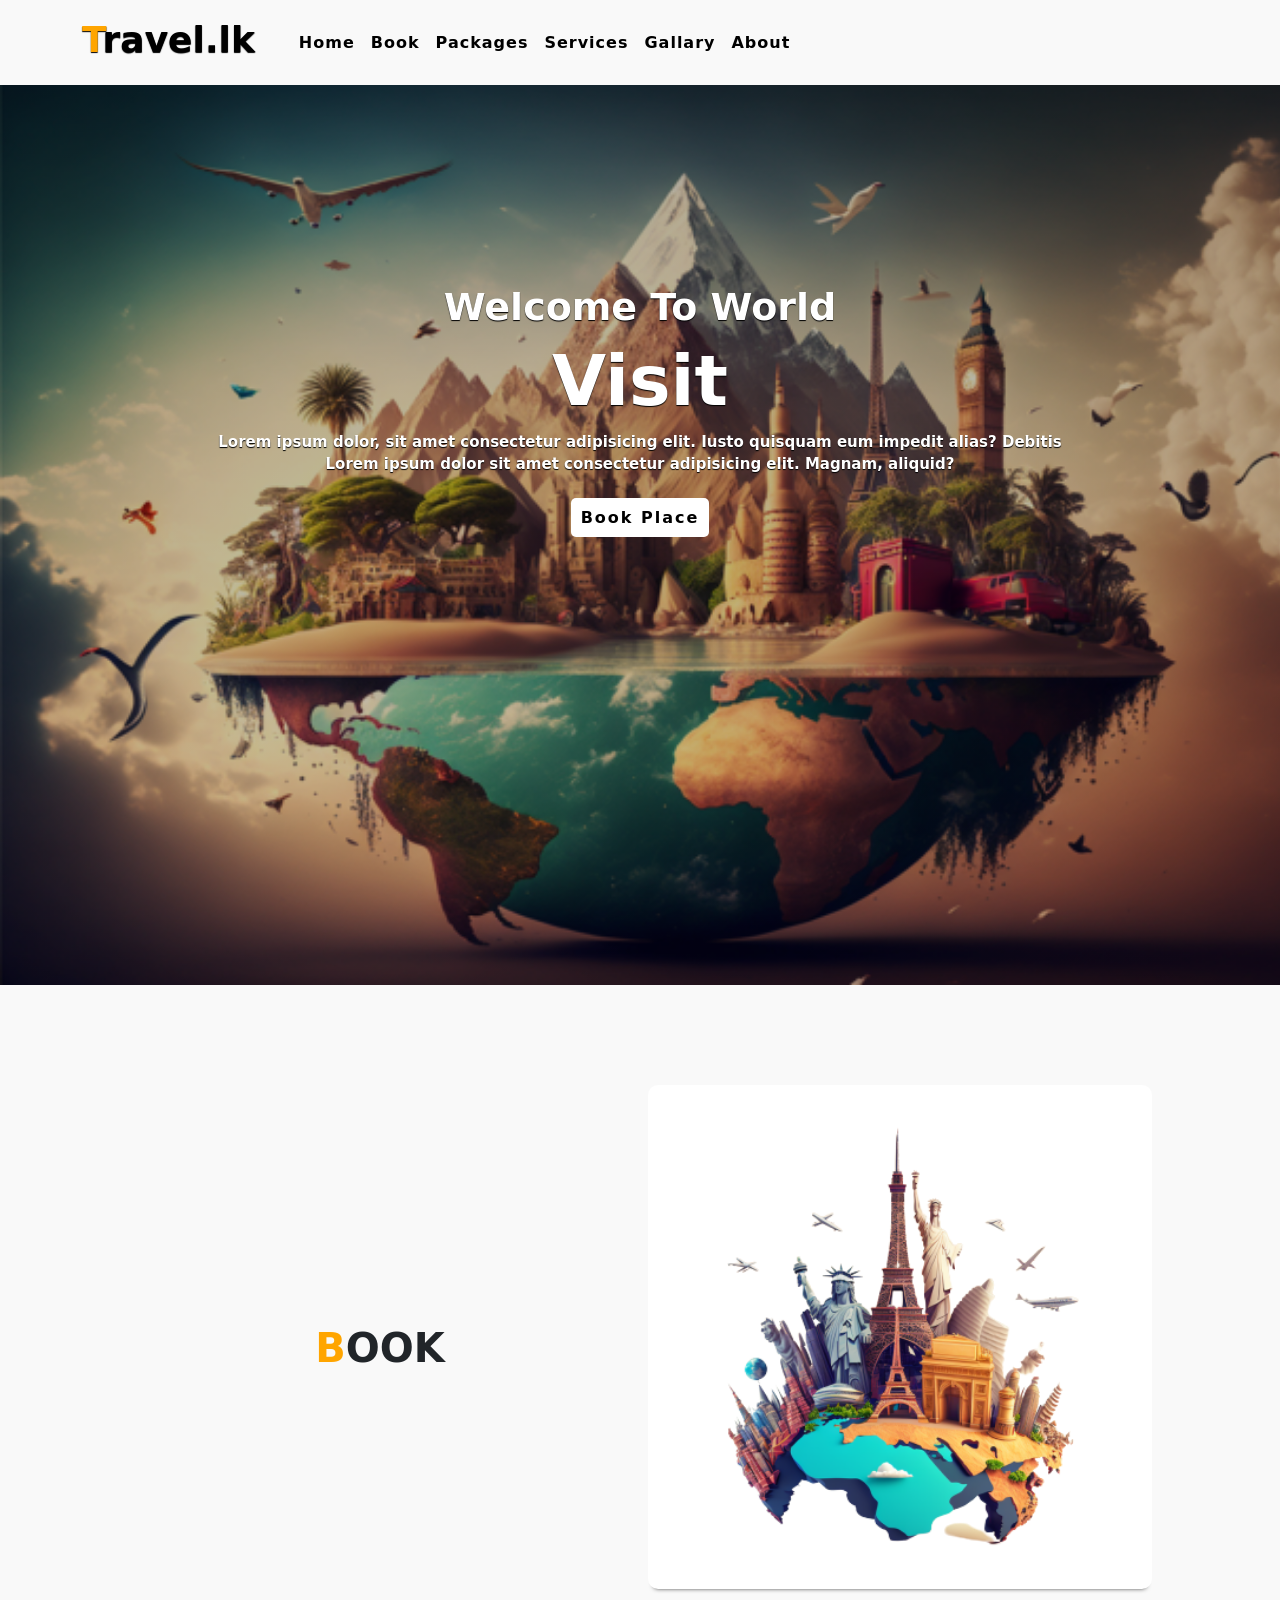
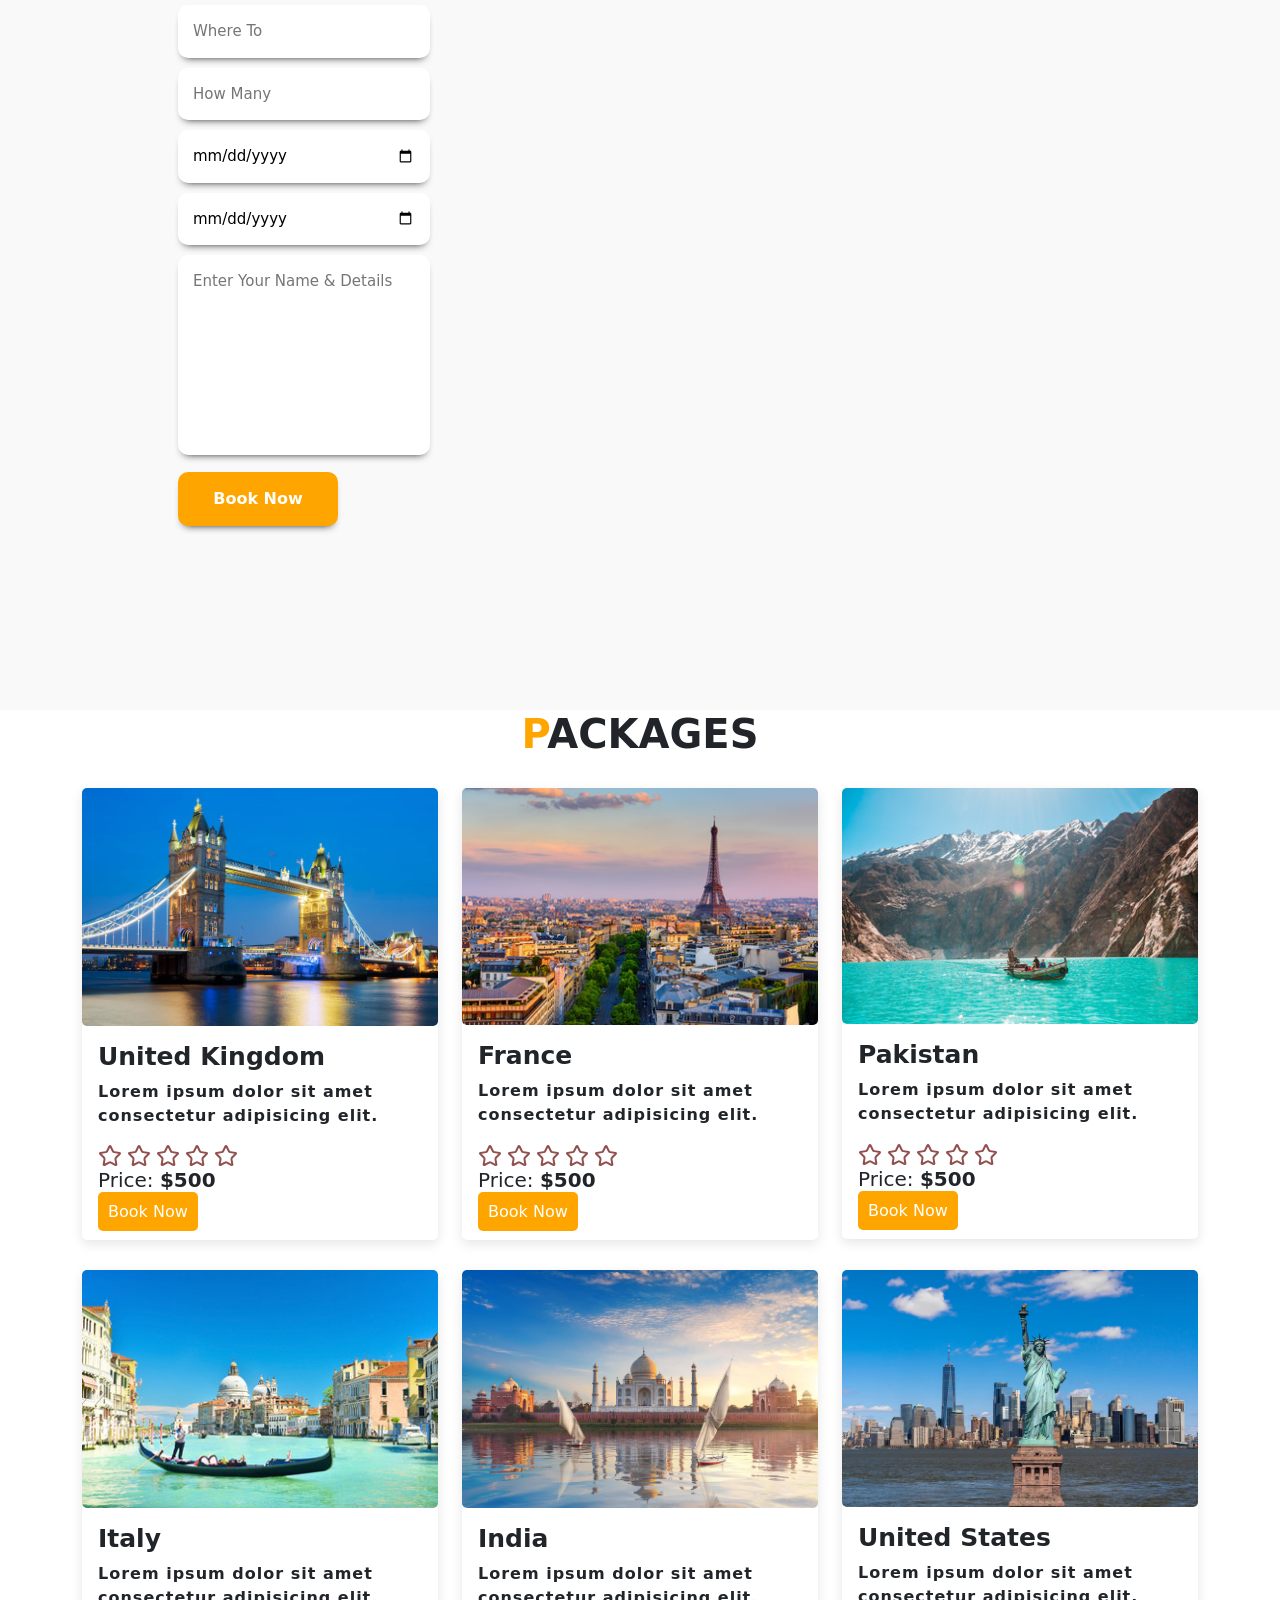
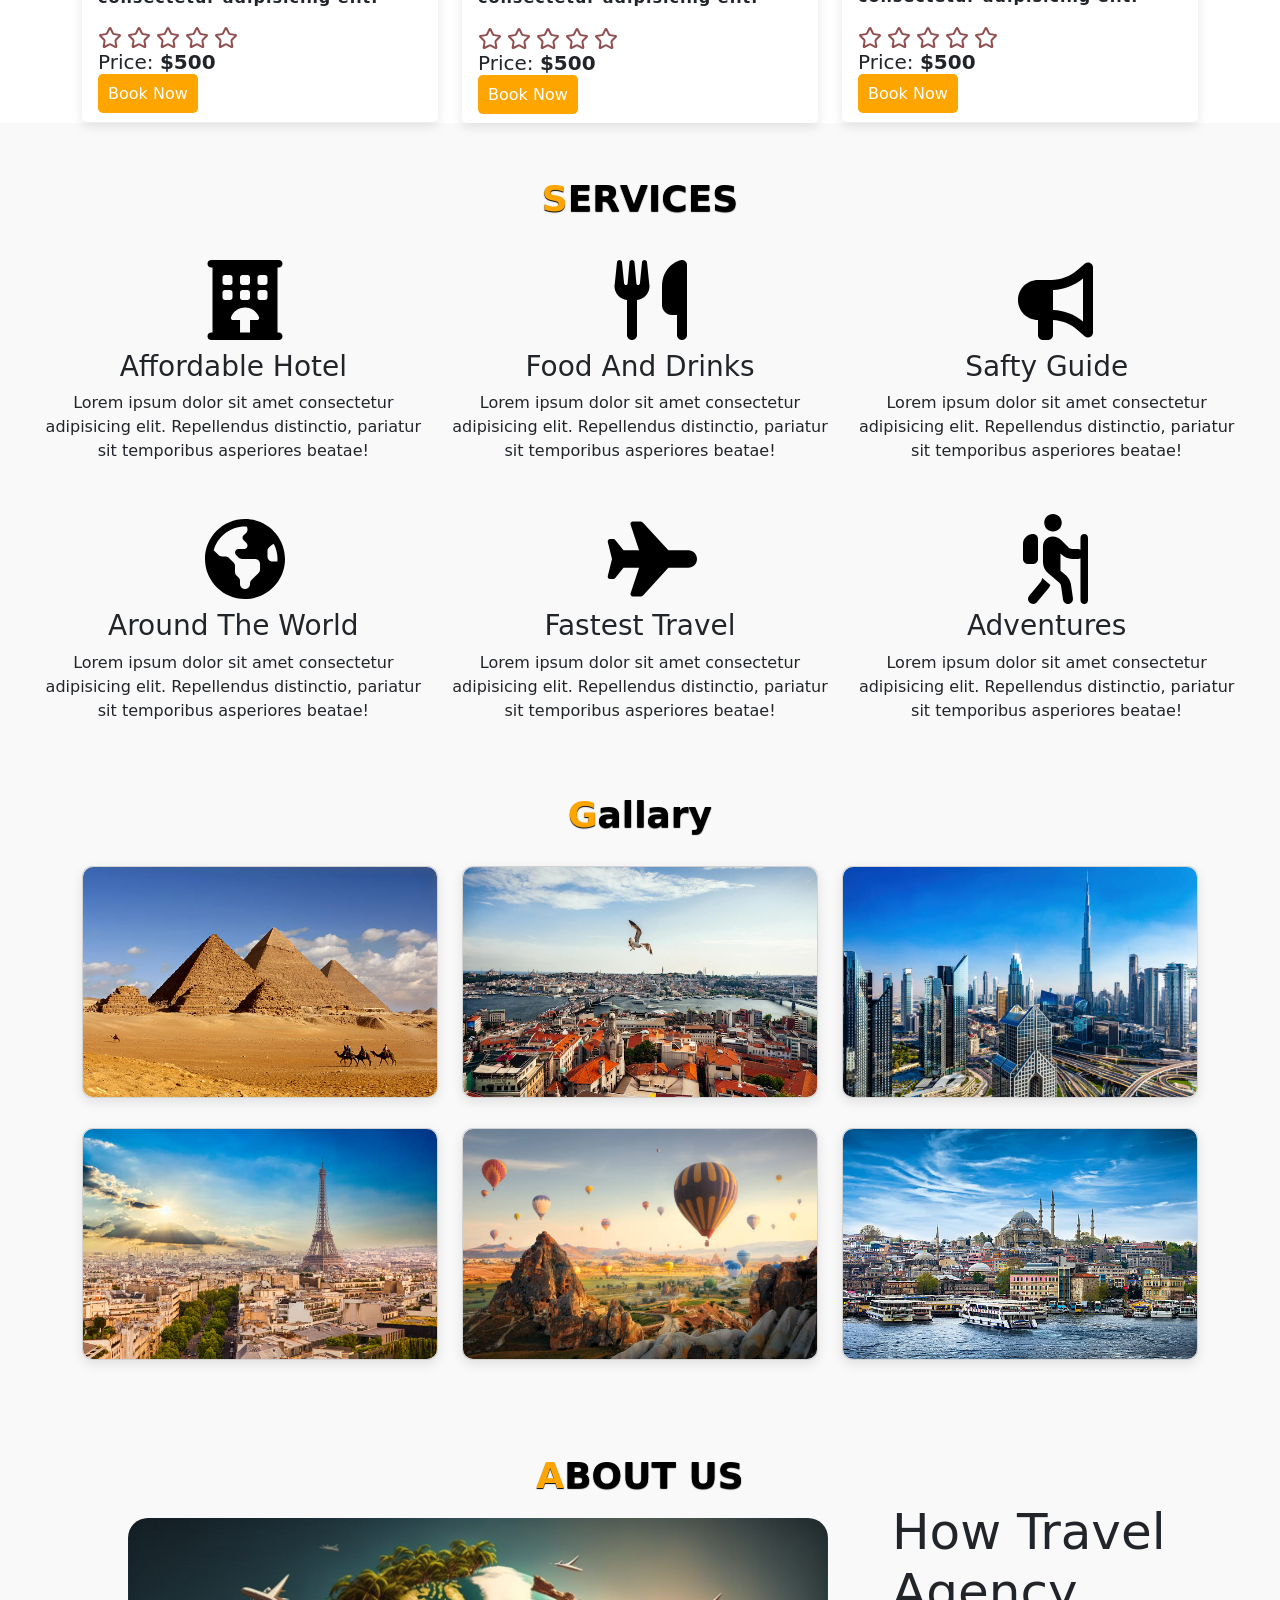
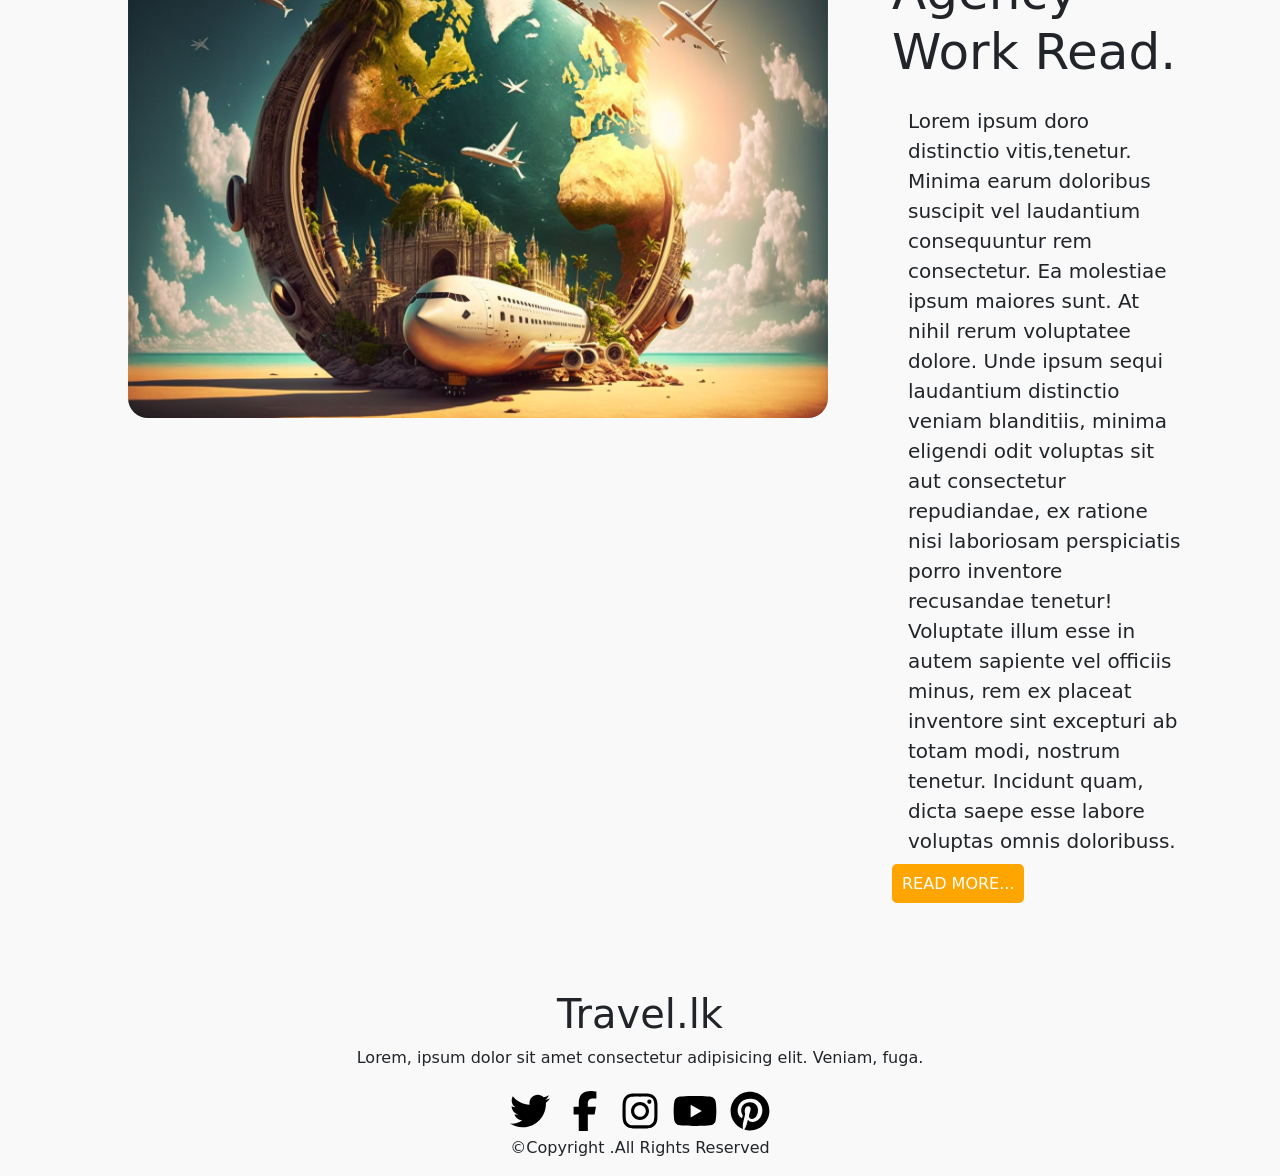
<file: index.html>
<!DOCTYPE html>
<html lang="en">

<head>
  <!-- <meta charset="UTF-8"> -->
  <!-- <meta http-equiv="X-UA-Compatible" content="IE=edge"> -->
  <meta name="viewport" content="width=device-width, initial-scale=1.0">
  <title>Travel Website</title>

  <link href="https://cdn.jsdelivr.net/npm/bootstrap@5.0.2/dist/css/bootstrap.min.css" rel="stylesheet"
    integrity="sha384-EVSTQN3/azprG1Anm3QDgpJLIm9Nao0Yz1ztcQTwFspd3yD65VohhpuuCOmLASjC" crossorigin="anonymous">

  <!-- Google Fonts Links -->
  <link rel="preconnect" href="https://fonts.googleapis.com">
  <link rel="preconnect" href="https://fonts.gstatic.com" crossorigin>
  <link href="https://fonts.googleapis.com/css2?family=Lobster&display=swap" rel="stylesheet">
  <!-- Google Fonts Links -->


  <!-- Font Awesome Cdn -->
  <link rel="stylesheet" href="travel.css">
  <!-- Font Awesome Cdn -->
</head>

<body>
  <script src="https://cdn.jsdelivr.net/npm/bootstrap@5.0.2/dist/js/bootstrap.bundle.min.js"
    integrity="sha384-MrcW6ZMFYlzcLA8Nl+NtUVF0sA7MsXsP1UyJoMp4YLEuNSfAP+JcXn/tWtIaxVXM"
    crossorigin="anonymous"></script>
  <!-- <navbar> -->
  <nav class="navbar navbar-expand-lg" id="navbar">
    <div class="container">

      <a class="navbar-brand" href="index.html" id="logo"><span id="travel">T</span>ravel.lk</a>
      <button class="navbar-toggler" type="button" data-bs-toggle="collapse" data-bs-target="#mynavbar"
        aria-controls="mynavbar" aria-expanded="false" aria-label="Toggle navigation">
        <span><i class="fa-solid fa-bars"></i>menu</span>
      </button>
      <div class="collapse navbar-collapse" id="mynavbar">

        <ul class="navbar-nav me-auto mb-2 mb-lg-0">
          <li class="nav-item">
            <a class="nav-link active" href="#home">Home</a>
          </li>
          <li class="nav-item">
            <a class="nav-link" href="#book">Book</a>
          </li>
          <li class="nav-item">
            <a class="nav-link" href="#packages">Packages</a>
          </li>
          <li class="nav-item">
            <a class="nav-link" href="#services">Services</a>
          </li>
          <li class="nav-item">
            <a class="nav-link" href="#gallary">Gallary</a>
          </li>
          <li class="nav-item">
            <a class="nav-link" href="#about">About</a>
          </li>
        </ul>
      </div>
    </div>
  </nav>
  <!-- <navbar> -->
  <!-- <Home> -->

  <div class="home" id="home">
    <div class="content">
      <h5>Welcome To World</h5>
      <h1>Visit <span class="changecontent"></span></h1>
      <p>Lorem ipsum dolor, sit amet consectetur adipisicing elit. Iusto quisquam eum impedit alias? Debitis <br>Lorem
        ipsum dolor sit amet consectetur adipisicing elit. Magnam, aliquid?</p>
      <a href="#book">Book Place</a>
    </div>
  </div>

  <!-- <Home> -->
  <section class="book" id="book">
    <div class="main-txt">
      <h1><span>B</span>OOK</h1>
    </div>
    <div class="book-img">
      <img src="bookimg.png" alt="">
    </div>
    <div class="book-form">
      <form action="">
        <input type="text" placeholder="Where To" required>
        <input type="text" placeholder="How Many" required>
        <input type="date" placeholder="Arrivals" required>
        <input type="date" placeholder="Leaving" required>
        <textarea name="" id="" cols="5" rows="5" placeholder="Enter Your Name & Details" required></textarea>
        <input type="submit" value="Book Now" class="submit" required>

      </form>
    </div>
  </section>
  <br>
  <section class="packages" id="packages">
    <div class="container">
      <div class="main-txt">
        <h1><span>P</span>ACKAGES</h1>
      </div>

      <div class="row" style="margin-top: 30px;">
        <div class="col-md-4 py-3 py-md-0">
          <div class="card">
            <img src="uk.png" alt="">
            <div class="card-body">
              <h3>United Kingdom</h3>
              <p>Lorem ipsum dolor sit amet consectetur adipisicing elit.</p>
              <div class="start">
                <i><svg xmlns="http://www.w3.org/2000/svg" width="24" height="24" viewBox="0 0 24 24" fill="none"
                    stroke="#924f4f" stroke-width="2" stroke-linecap="round" stroke-linejoin="round"
                    class="lucide lucide-star-icon lucide-star">
                    <path
                      d="M11.525 2.295a.53.53 0 0 1 .95 0l2.31 4.679a2.123 2.123 0 0 0 1.595 1.16l5.166.756a.53.53 0 0 1 .294.904l-3.736 3.638a2.123 2.123 0 0 0-.611 1.878l.882 5.14a.53.53 0 0 1-.771.56l-4.618-2.428a2.122 2.122 0 0 0-1.973 0L6.396 21.01a.53.53 0 0 1-.77-.56l.881-5.139a2.122 2.122 0 0 0-.611-1.879L2.16 9.795a.53.53 0 0 1 .294-.906l5.165-.755a2.122 2.122 0 0 0 1.597-1.16z" />
                  </svg></i>
                <i><svg xmlns="http://www.w3.org/2000/svg" width="24" height="24" viewBox="0 0 24 24" fill="none"
                    stroke="#924f4f" stroke-width="2" stroke-linecap="round" stroke-linejoin="round"
                    class="lucide lucide-star-icon lucide-star">
                    <path
                      d="M11.525 2.295a.53.53 0 0 1 .95 0l2.31 4.679a2.123 2.123 0 0 0 1.595 1.16l5.166.756a.53.53 0 0 1 .294.904l-3.736 3.638a2.123 2.123 0 0 0-.611 1.878l.882 5.14a.53.53 0 0 1-.771.56l-4.618-2.428a2.122 2.122 0 0 0-1.973 0L6.396 21.01a.53.53 0 0 1-.77-.56l.881-5.139a2.122 2.122 0 0 0-.611-1.879L2.16 9.795a.53.53 0 0 1 .294-.906l5.165-.755a2.122 2.122 0 0 0 1.597-1.16z" />
                  </svg></i>
                <i><svg xmlns="http://www.w3.org/2000/svg" width="24" height="24" viewBox="0 0 24 24" fill="none"
                    stroke="#924f4f" stroke-width="2" stroke-linecap="round" stroke-linejoin="round"
                    class="lucide lucide-star-icon lucide-star">
                    <path
                      d="M11.525 2.295a.53.53 0 0 1 .95 0l2.31 4.679a2.123 2.123 0 0 0 1.595 1.16l5.166.756a.53.53 0 0 1 .294.904l-3.736 3.638a2.123 2.123 0 0 0-.611 1.878l.882 5.14a.53.53 0 0 1-.771.56l-4.618-2.428a2.122 2.122 0 0 0-1.973 0L6.396 21.01a.53.53 0 0 1-.77-.56l.881-5.139a2.122 2.122 0 0 0-.611-1.879L2.16 9.795a.53.53 0 0 1 .294-.906l5.165-.755a2.122 2.122 0 0 0 1.597-1.16z" />
                  </svg></i>
                <i><svg xmlns="http://www.w3.org/2000/svg" width="24" height="24" viewBox="0 0 24 24" fill="none"
                    stroke="#924f4f" stroke-width="2" stroke-linecap="round" stroke-linejoin="round"
                    class="lucide lucide-star-icon lucide-star">
                    <path
                      d="M11.525 2.295a.53.53 0 0 1 .95 0l2.31 4.679a2.123 2.123 0 0 0 1.595 1.16l5.166.756a.53.53 0 0 1 .294.904l-3.736 3.638a2.123 2.123 0 0 0-.611 1.878l.882 5.14a.53.53 0 0 1-.771.56l-4.618-2.428a2.122 2.122 0 0 0-1.973 0L6.396 21.01a.53.53 0 0 1-.77-.56l.881-5.139a2.122 2.122 0 0 0-.611-1.879L2.16 9.795a.53.53 0 0 1 .294-.906l5.165-.755a2.122 2.122 0 0 0 1.597-1.16z" />
                  </svg></i>
                <i><svg xmlns="http://www.w3.org/2000/svg" width="24" height="24" viewBox="0 0 24 24" fill="none"
                    stroke="#924f4f" stroke-width="2" stroke-linecap="round" stroke-linejoin="round"
                    class="lucide lucide-star-icon lucide-star">
                    <path
                      d="M11.525 2.295a.53.53 0 0 1 .95 0l2.31 4.679a2.123 2.123 0 0 0 1.595 1.16l5.166.756a.53.53 0 0 1 .294.904l-3.736 3.638a2.123 2.123 0 0 0-.611 1.878l.882 5.14a.53.53 0 0 1-.771.56l-4.618-2.428a2.122 2.122 0 0 0-1.973 0L6.396 21.01a.53.53 0 0 1-.77-.56l.881-5.139a2.122 2.122 0 0 0-.611-1.879L2.16 9.795a.53.53 0 0 1 .294-.906l5.165-.755a2.122 2.122 0 0 0 1.597-1.16z" />
                  </svg></i>

              </div>
              <h6>Price: <strong>$500</strong></h6>
              <a href="#book">Book Now</a>
            </div>
          </div>
        </div>
        <div class="col-md-4 py-3 py-md-0">
          <div class="card">
            <img src="france.png" alt="">
            <div class="card-body">
              <h3>France</h3>
              <p>Lorem ipsum dolor sit amet consectetur adipisicing elit.</p>
              <div class="start">
                <i><svg xmlns="http://www.w3.org/2000/svg" width="24" height="24" viewBox="0 0 24 24" fill="none"
                    stroke="#924f4f" stroke-width="2" stroke-linecap="round" stroke-linejoin="round"
                    class="lucide lucide-star-icon lucide-star">
                    <path
                      d="M11.525 2.295a.53.53 0 0 1 .95 0l2.31 4.679a2.123 2.123 0 0 0 1.595 1.16l5.166.756a.53.53 0 0 1 .294.904l-3.736 3.638a2.123 2.123 0 0 0-.611 1.878l.882 5.14a.53.53 0 0 1-.771.56l-4.618-2.428a2.122 2.122 0 0 0-1.973 0L6.396 21.01a.53.53 0 0 1-.77-.56l.881-5.139a2.122 2.122 0 0 0-.611-1.879L2.16 9.795a.53.53 0 0 1 .294-.906l5.165-.755a2.122 2.122 0 0 0 1.597-1.16z" />
                  </svg></i>
                <i><svg xmlns="http://www.w3.org/2000/svg" width="24" height="24" viewBox="0 0 24 24" fill="none"
                    stroke="#924f4f" stroke-width="2" stroke-linecap="round" stroke-linejoin="round"
                    class="lucide lucide-star-icon lucide-star">
                    <path
                      d="M11.525 2.295a.53.53 0 0 1 .95 0l2.31 4.679a2.123 2.123 0 0 0 1.595 1.16l5.166.756a.53.53 0 0 1 .294.904l-3.736 3.638a2.123 2.123 0 0 0-.611 1.878l.882 5.14a.53.53 0 0 1-.771.56l-4.618-2.428a2.122 2.122 0 0 0-1.973 0L6.396 21.01a.53.53 0 0 1-.77-.56l.881-5.139a2.122 2.122 0 0 0-.611-1.879L2.16 9.795a.53.53 0 0 1 .294-.906l5.165-.755a2.122 2.122 0 0 0 1.597-1.16z" />
                  </svg></i>
                <i><svg xmlns="http://www.w3.org/2000/svg" width="24" height="24" viewBox="0 0 24 24" fill="none"
                    stroke="#924f4f" stroke-width="2" stroke-linecap="round" stroke-linejoin="round"
                    class="lucide lucide-star-icon lucide-star">
                    <path
                      d="M11.525 2.295a.53.53 0 0 1 .95 0l2.31 4.679a2.123 2.123 0 0 0 1.595 1.16l5.166.756a.53.53 0 0 1 .294.904l-3.736 3.638a2.123 2.123 0 0 0-.611 1.878l.882 5.14a.53.53 0 0 1-.771.56l-4.618-2.428a2.122 2.122 0 0 0-1.973 0L6.396 21.01a.53.53 0 0 1-.77-.56l.881-5.139a2.122 2.122 0 0 0-.611-1.879L2.16 9.795a.53.53 0 0 1 .294-.906l5.165-.755a2.122 2.122 0 0 0 1.597-1.16z" />
                  </svg></i>
                <i><svg xmlns="http://www.w3.org/2000/svg" width="24" height="24" viewBox="0 0 24 24" fill="none"
                    stroke="#924f4f" stroke-width="2" stroke-linecap="round" stroke-linejoin="round"
                    class="lucide lucide-star-icon lucide-star">
                    <path
                      d="M11.525 2.295a.53.53 0 0 1 .95 0l2.31 4.679a2.123 2.123 0 0 0 1.595 1.16l5.166.756a.53.53 0 0 1 .294.904l-3.736 3.638a2.123 2.123 0 0 0-.611 1.878l.882 5.14a.53.53 0 0 1-.771.56l-4.618-2.428a2.122 2.122 0 0 0-1.973 0L6.396 21.01a.53.53 0 0 1-.77-.56l.881-5.139a2.122 2.122 0 0 0-.611-1.879L2.16 9.795a.53.53 0 0 1 .294-.906l5.165-.755a2.122 2.122 0 0 0 1.597-1.16z" />
                  </svg></i>
                <i><svg xmlns="http://www.w3.org/2000/svg" width="24" height="24" viewBox="0 0 24 24" fill="none"
                    stroke="#924f4f" stroke-width="2" stroke-linecap="round" stroke-linejoin="round"
                    class="lucide lucide-star-icon lucide-star">
                    <path
                      d="M11.525 2.295a.53.53 0 0 1 .95 0l2.31 4.679a2.123 2.123 0 0 0 1.595 1.16l5.166.756a.53.53 0 0 1 .294.904l-3.736 3.638a2.123 2.123 0 0 0-.611 1.878l.882 5.14a.53.53 0 0 1-.771.56l-4.618-2.428a2.122 2.122 0 0 0-1.973 0L6.396 21.01a.53.53 0 0 1-.77-.56l.881-5.139a2.122 2.122 0 0 0-.611-1.879L2.16 9.795a.53.53 0 0 1 .294-.906l5.165-.755a2.122 2.122 0 0 0 1.597-1.16z" />
                  </svg></i>

              </div>
              <h6>Price: <strong>$500</strong></h6>
              <a href="#book">Book Now</a>
            </div>
          </div>
        </div>
        <div class="col-md-4 py-3 py-md-0">
          <div class="card">
            <img src="pakistan.png" alt="">
            <div class="card-body">
              <h3>Pakistan</h3>
              <p>Lorem ipsum dolor sit amet consectetur adipisicing elit.</p>
              <div class="start">
                <i><svg xmlns="http://www.w3.org/2000/svg" width="24" height="24" viewBox="0 0 24 24" fill="none"
                    stroke="#924f4f" stroke-width="2" stroke-linecap="round" stroke-linejoin="round"
                    class="lucide lucide-star-icon lucide-star">
                    <path
                      d="M11.525 2.295a.53.53 0 0 1 .95 0l2.31 4.679a2.123 2.123 0 0 0 1.595 1.16l5.166.756a.53.53 0 0 1 .294.904l-3.736 3.638a2.123 2.123 0 0 0-.611 1.878l.882 5.14a.53.53 0 0 1-.771.56l-4.618-2.428a2.122 2.122 0 0 0-1.973 0L6.396 21.01a.53.53 0 0 1-.77-.56l.881-5.139a2.122 2.122 0 0 0-.611-1.879L2.16 9.795a.53.53 0 0 1 .294-.906l5.165-.755a2.122 2.122 0 0 0 1.597-1.16z" />
                  </svg></i>
                <i><svg xmlns="http://www.w3.org/2000/svg" width="24" height="24" viewBox="0 0 24 24" fill="none"
                    stroke="#924f4f" stroke-width="2" stroke-linecap="round" stroke-linejoin="round"
                    class="lucide lucide-star-icon lucide-star">
                    <path
                      d="M11.525 2.295a.53.53 0 0 1 .95 0l2.31 4.679a2.123 2.123 0 0 0 1.595 1.16l5.166.756a.53.53 0 0 1 .294.904l-3.736 3.638a2.123 2.123 0 0 0-.611 1.878l.882 5.14a.53.53 0 0 1-.771.56l-4.618-2.428a2.122 2.122 0 0 0-1.973 0L6.396 21.01a.53.53 0 0 1-.77-.56l.881-5.139a2.122 2.122 0 0 0-.611-1.879L2.16 9.795a.53.53 0 0 1 .294-.906l5.165-.755a2.122 2.122 0 0 0 1.597-1.16z" />
                  </svg></i>
                <i><svg xmlns="http://www.w3.org/2000/svg" width="24" height="24" viewBox="0 0 24 24" fill="none"
                    stroke="#924f4f" stroke-width="2" stroke-linecap="round" stroke-linejoin="round"
                    class="lucide lucide-star-icon lucide-star">
                    <path
                      d="M11.525 2.295a.53.53 0 0 1 .95 0l2.31 4.679a2.123 2.123 0 0 0 1.595 1.16l5.166.756a.53.53 0 0 1 .294.904l-3.736 3.638a2.123 2.123 0 0 0-.611 1.878l.882 5.14a.53.53 0 0 1-.771.56l-4.618-2.428a2.122 2.122 0 0 0-1.973 0L6.396 21.01a.53.53 0 0 1-.77-.56l.881-5.139a2.122 2.122 0 0 0-.611-1.879L2.16 9.795a.53.53 0 0 1 .294-.906l5.165-.755a2.122 2.122 0 0 0 1.597-1.16z" />
                  </svg></i>
                <i><svg xmlns="http://www.w3.org/2000/svg" width="24" height="24" viewBox="0 0 24 24" fill="none"
                    stroke="#924f4f" stroke-width="2" stroke-linecap="round" stroke-linejoin="round"
                    class="lucide lucide-star-icon lucide-star">
                    <path
                      d="M11.525 2.295a.53.53 0 0 1 .95 0l2.31 4.679a2.123 2.123 0 0 0 1.595 1.16l5.166.756a.53.53 0 0 1 .294.904l-3.736 3.638a2.123 2.123 0 0 0-.611 1.878l.882 5.14a.53.53 0 0 1-.771.56l-4.618-2.428a2.122 2.122 0 0 0-1.973 0L6.396 21.01a.53.53 0 0 1-.77-.56l.881-5.139a2.122 2.122 0 0 0-.611-1.879L2.16 9.795a.53.53 0 0 1 .294-.906l5.165-.755a2.122 2.122 0 0 0 1.597-1.16z" />
                  </svg></i>
                <i><svg xmlns="http://www.w3.org/2000/svg" width="24" height="24" viewBox="0 0 24 24" fill="none"
                    stroke="#924f4f" stroke-width="2" stroke-linecap="round" stroke-linejoin="round"
                    class="lucide lucide-star-icon lucide-star">
                    <path
                      d="M11.525 2.295a.53.53 0 0 1 .95 0l2.31 4.679a2.123 2.123 0 0 0 1.595 1.16l5.166.756a.53.53 0 0 1 .294.904l-3.736 3.638a2.123 2.123 0 0 0-.611 1.878l.882 5.14a.53.53 0 0 1-.771.56l-4.618-2.428a2.122 2.122 0 0 0-1.973 0L6.396 21.01a.53.53 0 0 1-.77-.56l.881-5.139a2.122 2.122 0 0 0-.611-1.879L2.16 9.795a.53.53 0 0 1 .294-.906l5.165-.755a2.122 2.122 0 0 0 1.597-1.16z" />
                  </svg></i>

              </div>
              <h6>Price: <strong>$500</strong></h6>
              <a href="#book">Book Now</a>
            </div>
          </div>
        </div>
      </div>

      <div class="row" style="margin-top: 30px;">
        <div class="col-md-4 py-3 py-md-0">
          <div class="card">
            <img src="italy.png" alt="">
            <div class="card-body">
              <h3>Italy</h3>
              <p>Lorem ipsum dolor sit amet consectetur adipisicing elit.</p>
              <div class="start">
                <i><svg xmlns="http://www.w3.org/2000/svg" width="24" height="24" viewBox="0 0 24 24" fill="none"
                    stroke="#924f4f" stroke-width="2" stroke-linecap="round" stroke-linejoin="round"
                    class="lucide lucide-star-icon lucide-star">
                    <path
                      d="M11.525 2.295a.53.53 0 0 1 .95 0l2.31 4.679a2.123 2.123 0 0 0 1.595 1.16l5.166.756a.53.53 0 0 1 .294.904l-3.736 3.638a2.123 2.123 0 0 0-.611 1.878l.882 5.14a.53.53 0 0 1-.771.56l-4.618-2.428a2.122 2.122 0 0 0-1.973 0L6.396 21.01a.53.53 0 0 1-.77-.56l.881-5.139a2.122 2.122 0 0 0-.611-1.879L2.16 9.795a.53.53 0 0 1 .294-.906l5.165-.755a2.122 2.122 0 0 0 1.597-1.16z" />
                  </svg></i>
                <i><svg xmlns="http://www.w3.org/2000/svg" width="24" height="24" viewBox="0 0 24 24" fill="none"
                    stroke="#924f4f" stroke-width="2" stroke-linecap="round" stroke-linejoin="round"
                    class="lucide lucide-star-icon lucide-star">
                    <path
                      d="M11.525 2.295a.53.53 0 0 1 .95 0l2.31 4.679a2.123 2.123 0 0 0 1.595 1.16l5.166.756a.53.53 0 0 1 .294.904l-3.736 3.638a2.123 2.123 0 0 0-.611 1.878l.882 5.14a.53.53 0 0 1-.771.56l-4.618-2.428a2.122 2.122 0 0 0-1.973 0L6.396 21.01a.53.53 0 0 1-.77-.56l.881-5.139a2.122 2.122 0 0 0-.611-1.879L2.16 9.795a.53.53 0 0 1 .294-.906l5.165-.755a2.122 2.122 0 0 0 1.597-1.16z" />
                  </svg></i>
                <i><svg xmlns="http://www.w3.org/2000/svg" width="24" height="24" viewBox="0 0 24 24" fill="none"
                    stroke="#924f4f" stroke-width="2" stroke-linecap="round" stroke-linejoin="round"
                    class="lucide lucide-star-icon lucide-star">
                    <path
                      d="M11.525 2.295a.53.53 0 0 1 .95 0l2.31 4.679a2.123 2.123 0 0 0 1.595 1.16l5.166.756a.53.53 0 0 1 .294.904l-3.736 3.638a2.123 2.123 0 0 0-.611 1.878l.882 5.14a.53.53 0 0 1-.771.56l-4.618-2.428a2.122 2.122 0 0 0-1.973 0L6.396 21.01a.53.53 0 0 1-.77-.56l.881-5.139a2.122 2.122 0 0 0-.611-1.879L2.16 9.795a.53.53 0 0 1 .294-.906l5.165-.755a2.122 2.122 0 0 0 1.597-1.16z" />
                  </svg></i>
                <i><svg xmlns="http://www.w3.org/2000/svg" width="24" height="24" viewBox="0 0 24 24" fill="none"
                    stroke="#924f4f" stroke-width="2" stroke-linecap="round" stroke-linejoin="round"
                    class="lucide lucide-star-icon lucide-star">
                    <path
                      d="M11.525 2.295a.53.53 0 0 1 .95 0l2.31 4.679a2.123 2.123 0 0 0 1.595 1.16l5.166.756a.53.53 0 0 1 .294.904l-3.736 3.638a2.123 2.123 0 0 0-.611 1.878l.882 5.14a.53.53 0 0 1-.771.56l-4.618-2.428a2.122 2.122 0 0 0-1.973 0L6.396 21.01a.53.53 0 0 1-.77-.56l.881-5.139a2.122 2.122 0 0 0-.611-1.879L2.16 9.795a.53.53 0 0 1 .294-.906l5.165-.755a2.122 2.122 0 0 0 1.597-1.16z" />
                  </svg></i>
                <i><svg xmlns="http://www.w3.org/2000/svg" width="24" height="24" viewBox="0 0 24 24" fill="none"
                    stroke="#924f4f" stroke-width="2" stroke-linecap="round" stroke-linejoin="round"
                    class="lucide lucide-star-icon lucide-star">
                    <path
                      d="M11.525 2.295a.53.53 0 0 1 .95 0l2.31 4.679a2.123 2.123 0 0 0 1.595 1.16l5.166.756a.53.53 0 0 1 .294.904l-3.736 3.638a2.123 2.123 0 0 0-.611 1.878l.882 5.14a.53.53 0 0 1-.771.56l-4.618-2.428a2.122 2.122 0 0 0-1.973 0L6.396 21.01a.53.53 0 0 1-.77-.56l.881-5.139a2.122 2.122 0 0 0-.611-1.879L2.16 9.795a.53.53 0 0 1 .294-.906l5.165-.755a2.122 2.122 0 0 0 1.597-1.16z" />
                  </svg></i>

              </div>
              <h6>Price: <strong>$500</strong></h6>
              <a href="#book">Book Now</a>
            </div>
          </div>
        </div>
        <div class="col-md-4 py-3 py-md-0">
          <div class="card">
            <img src="india.png" alt="">
            <div class="card-body">
              <h3>India</h3>
              <p>Lorem ipsum dolor sit amet consectetur adipisicing elit.</p>
              <div class="start">
                <i><svg xmlns="http://www.w3.org/2000/svg" width="24" height="24" viewBox="0 0 24 24" fill="none"
                    stroke="#924f4f" stroke-width="2" stroke-linecap="round" stroke-linejoin="round"
                    class="lucide lucide-star-icon lucide-star">
                    <path
                      d="M11.525 2.295a.53.53 0 0 1 .95 0l2.31 4.679a2.123 2.123 0 0 0 1.595 1.16l5.166.756a.53.53 0 0 1 .294.904l-3.736 3.638a2.123 2.123 0 0 0-.611 1.878l.882 5.14a.53.53 0 0 1-.771.56l-4.618-2.428a2.122 2.122 0 0 0-1.973 0L6.396 21.01a.53.53 0 0 1-.77-.56l.881-5.139a2.122 2.122 0 0 0-.611-1.879L2.16 9.795a.53.53 0 0 1 .294-.906l5.165-.755a2.122 2.122 0 0 0 1.597-1.16z" />
                  </svg></i>
                <i><svg xmlns="http://www.w3.org/2000/svg" width="24" height="24" viewBox="0 0 24 24" fill="none"
                    stroke="#924f4f" stroke-width="2" stroke-linecap="round" stroke-linejoin="round"
                    class="lucide lucide-star-icon lucide-star">
                    <path
                      d="M11.525 2.295a.53.53 0 0 1 .95 0l2.31 4.679a2.123 2.123 0 0 0 1.595 1.16l5.166.756a.53.53 0 0 1 .294.904l-3.736 3.638a2.123 2.123 0 0 0-.611 1.878l.882 5.14a.53.53 0 0 1-.771.56l-4.618-2.428a2.122 2.122 0 0 0-1.973 0L6.396 21.01a.53.53 0 0 1-.77-.56l.881-5.139a2.122 2.122 0 0 0-.611-1.879L2.16 9.795a.53.53 0 0 1 .294-.906l5.165-.755a2.122 2.122 0 0 0 1.597-1.16z" />
                  </svg></i>
                <i><svg xmlns="http://www.w3.org/2000/svg" width="24" height="24" viewBox="0 0 24 24" fill="none"
                    stroke="#924f4f" stroke-width="2" stroke-linecap="round" stroke-linejoin="round"
                    class="lucide lucide-star-icon lucide-star">
                    <path
                      d="M11.525 2.295a.53.53 0 0 1 .95 0l2.31 4.679a2.123 2.123 0 0 0 1.595 1.16l5.166.756a.53.53 0 0 1 .294.904l-3.736 3.638a2.123 2.123 0 0 0-.611 1.878l.882 5.14a.53.53 0 0 1-.771.56l-4.618-2.428a2.122 2.122 0 0 0-1.973 0L6.396 21.01a.53.53 0 0 1-.77-.56l.881-5.139a2.122 2.122 0 0 0-.611-1.879L2.16 9.795a.53.53 0 0 1 .294-.906l5.165-.755a2.122 2.122 0 0 0 1.597-1.16z" />
                  </svg></i>
                <i><svg xmlns="http://www.w3.org/2000/svg" width="24" height="24" viewBox="0 0 24 24" fill="none"
                    stroke="#924f4f" stroke-width="2" stroke-linecap="round" stroke-linejoin="round"
                    class="lucide lucide-star-icon lucide-star">
                    <path
                      d="M11.525 2.295a.53.53 0 0 1 .95 0l2.31 4.679a2.123 2.123 0 0 0 1.595 1.16l5.166.756a.53.53 0 0 1 .294.904l-3.736 3.638a2.123 2.123 0 0 0-.611 1.878l.882 5.14a.53.53 0 0 1-.771.56l-4.618-2.428a2.122 2.122 0 0 0-1.973 0L6.396 21.01a.53.53 0 0 1-.77-.56l.881-5.139a2.122 2.122 0 0 0-.611-1.879L2.16 9.795a.53.53 0 0 1 .294-.906l5.165-.755a2.122 2.122 0 0 0 1.597-1.16z" />
                  </svg></i>
                <i><svg xmlns="http://www.w3.org/2000/svg" width="24" height="24" viewBox="0 0 24 24" fill="none"
                    stroke="#924f4f" stroke-width="2" stroke-linecap="round" stroke-linejoin="round"
                    class="lucide lucide-star-icon lucide-star">
                    <path
                      d="M11.525 2.295a.53.53 0 0 1 .95 0l2.31 4.679a2.123 2.123 0 0 0 1.595 1.16l5.166.756a.53.53 0 0 1 .294.904l-3.736 3.638a2.123 2.123 0 0 0-.611 1.878l.882 5.14a.53.53 0 0 1-.771.56l-4.618-2.428a2.122 2.122 0 0 0-1.973 0L6.396 21.01a.53.53 0 0 1-.77-.56l.881-5.139a2.122 2.122 0 0 0-.611-1.879L2.16 9.795a.53.53 0 0 1 .294-.906l5.165-.755a2.122 2.122 0 0 0 1.597-1.16z" />
                  </svg></i>

              </div>
              <h6>Price: <strong>$500</strong></h6>
              <a href="#book">Book Now</a>
            </div>
          </div>
        </div>
        <div class="col-md-4 py-3 py-md-0">
          <div class="card">
            <img src="us.png" alt="">
            <div class="card-body">
              <h3>United States</h3>
              <p>Lorem ipsum dolor sit amet consectetur adipisicing elit.</p>
              <div class="start">
                <i><svg xmlns="http://www.w3.org/2000/svg" width="24" height="24" viewBox="0 0 24 24" fill="none"
                    stroke="#924f4f" stroke-width="2" stroke-linecap="round" stroke-linejoin="round"
                    class="lucide lucide-star-icon lucide-star">
                    <path
                      d="M11.525 2.295a.53.53 0 0 1 .95 0l2.31 4.679a2.123 2.123 0 0 0 1.595 1.16l5.166.756a.53.53 0 0 1 .294.904l-3.736 3.638a2.123 2.123 0 0 0-.611 1.878l.882 5.14a.53.53 0 0 1-.771.56l-4.618-2.428a2.122 2.122 0 0 0-1.973 0L6.396 21.01a.53.53 0 0 1-.77-.56l.881-5.139a2.122 2.122 0 0 0-.611-1.879L2.16 9.795a.53.53 0 0 1 .294-.906l5.165-.755a2.122 2.122 0 0 0 1.597-1.16z" />
                  </svg></i>
                <i><svg xmlns="http://www.w3.org/2000/svg" width="24" height="24" viewBox="0 0 24 24" fill="none"
                    stroke="#924f4f" stroke-width="2" stroke-linecap="round" stroke-linejoin="round"
                    class="lucide lucide-star-icon lucide-star">
                    <path
                      d="M11.525 2.295a.53.53 0 0 1 .95 0l2.31 4.679a2.123 2.123 0 0 0 1.595 1.16l5.166.756a.53.53 0 0 1 .294.904l-3.736 3.638a2.123 2.123 0 0 0-.611 1.878l.882 5.14a.53.53 0 0 1-.771.56l-4.618-2.428a2.122 2.122 0 0 0-1.973 0L6.396 21.01a.53.53 0 0 1-.77-.56l.881-5.139a2.122 2.122 0 0 0-.611-1.879L2.16 9.795a.53.53 0 0 1 .294-.906l5.165-.755a2.122 2.122 0 0 0 1.597-1.16z" />
                  </svg></i>
                <i><svg xmlns="http://www.w3.org/2000/svg" width="24" height="24" viewBox="0 0 24 24" fill="none"
                    stroke="#924f4f" stroke-width="2" stroke-linecap="round" stroke-linejoin="round"
                    class="lucide lucide-star-icon lucide-star">
                    <path
                      d="M11.525 2.295a.53.53 0 0 1 .95 0l2.31 4.679a2.123 2.123 0 0 0 1.595 1.16l5.166.756a.53.53 0 0 1 .294.904l-3.736 3.638a2.123 2.123 0 0 0-.611 1.878l.882 5.14a.53.53 0 0 1-.771.56l-4.618-2.428a2.122 2.122 0 0 0-1.973 0L6.396 21.01a.53.53 0 0 1-.77-.56l.881-5.139a2.122 2.122 0 0 0-.611-1.879L2.16 9.795a.53.53 0 0 1 .294-.906l5.165-.755a2.122 2.122 0 0 0 1.597-1.16z" />
                  </svg></i>
                <i><svg xmlns="http://www.w3.org/2000/svg" width="24" height="24" viewBox="0 0 24 24" fill="none"
                    stroke="#924f4f" stroke-width="2" stroke-linecap="round" stroke-linejoin="round"
                    class="lucide lucide-star-icon lucide-star">
                    <path
                      d="M11.525 2.295a.53.53 0 0 1 .95 0l2.31 4.679a2.123 2.123 0 0 0 1.595 1.16l5.166.756a.53.53 0 0 1 .294.904l-3.736 3.638a2.123 2.123 0 0 0-.611 1.878l.882 5.14a.53.53 0 0 1-.771.56l-4.618-2.428a2.122 2.122 0 0 0-1.973 0L6.396 21.01a.53.53 0 0 1-.77-.56l.881-5.139a2.122 2.122 0 0 0-.611-1.879L2.16 9.795a.53.53 0 0 1 .294-.906l5.165-.755a2.122 2.122 0 0 0 1.597-1.16z" />
                  </svg></i>
                <i><svg xmlns="http://www.w3.org/2000/svg" width="24" height="24" viewBox="0 0 24 24" fill="none"
                    stroke="#924f4f" stroke-width="2" stroke-linecap="round" stroke-linejoin="round"
                    class="lucide lucide-star-icon lucide-star">
                    <path
                      d="M11.525 2.295a.53.53 0 0 1 .95 0l2.31 4.679a2.123 2.123 0 0 0 1.595 1.16l5.166.756a.53.53 0 0 1 .294.904l-3.736 3.638a2.123 2.123 0 0 0-.611 1.878l.882 5.14a.53.53 0 0 1-.771.56l-4.618-2.428a2.122 2.122 0 0 0-1.973 0L6.396 21.01a.53.53 0 0 1-.77-.56l.881-5.139a2.122 2.122 0 0 0-.611-1.879L2.16 9.795a.53.53 0 0 1 .294-.906l5.165-.755a2.122 2.122 0 0 0 1.597-1.16z" />
                  </svg></i>

              </div>
              <h6>Price: <strong>$500</strong></h6>
              <a href="#book">Book Now</a>
            </div>
          </div>
        </div>
      </div>
    </div>
  </section>
  <br>
  <section class="services" id="services">
    <div class="container-fluid">
      <div class="stext">
        <h1><span>S</span>ERVICES</h1>
      </div>
      <div class="row" style="margin-top: 30px;">
        <div class="col-md-4 py-3 py-md-0">
          <div class="scard">
            <svg xmlns="http://www.w3.org/2000/svg"
              viewBox="0 0 640 640"><!--!Font Awesome Free v7.1.0 by @fontawesome - https://fontawesome.com License - https://fontawesome.com/license/free Copyright 2026 Fonticons, Inc.-->
              <path
                d="M80 88C80 74.7 90.7 64 104 64L536 64C549.3 64 560 74.7 560 88C560 101.3 549.3 112 536 112L528 112L528 528L536 528C549.3 528 560 538.7 560 552C560 565.3 549.3 576 536 576L104 576C90.7 576 80 565.3 80 552C80 538.7 90.7 528 104 528L112 528L112 112L104 112C90.7 112 80 101.3 80 88zM288 176L288 208C288 216.8 295.2 224 304 224L336 224C344.8 224 352 216.8 352 208L352 176C352 167.2 344.8 160 336 160L304 160C295.2 160 288 167.2 288 176zM192 160C183.2 160 176 167.2 176 176L176 208C176 216.8 183.2 224 192 224L224 224C232.8 224 240 216.8 240 208L240 176C240 167.2 232.8 160 224 160L192 160zM288 272L288 304C288 312.8 295.2 320 304 320L336 320C344.8 320 352 312.8 352 304L352 272C352 263.2 344.8 256 336 256L304 256C295.2 256 288 263.2 288 272zM416 160C407.2 160 400 167.2 400 176L400 208C400 216.8 407.2 224 416 224L448 224C456.8 224 464 216.8 464 208L464 176C464 167.2 456.8 160 448 160L416 160zM176 272L176 304C176 312.8 183.2 320 192 320L224 320C232.8 320 240 312.8 240 304L240 272C240 263.2 232.8 256 224 256L192 256C183.2 256 176 263.2 176 272zM416 256C407.2 256 400 263.2 400 272L400 304C400 312.8 407.2 320 416 320L448 320C456.8 320 464 312.8 464 304L464 272C464 263.2 456.8 256 448 256L416 256zM352 448L395.8 448C405.7 448 413.3 439 409.8 429.8C396 393.7 361 368 320.1 368C279.2 368 244.2 393.7 230.4 429.8C226.9 439 234.5 448 244.4 448L288.2 448L288.2 528L352.2 528L352.2 448z" />
            </svg>
            <div class="card-body text-center">
              <h3>Affordable Hotel</h3>
              <p>Lorem ipsum dolor sit amet consectetur adipisicing elit. Repellendus distinctio, pariatur sit
                temporibus asperiores beatae!</p>
            </div>
          </div>
        </div>
        <div class="col-md-4 py-3 py-md-0">
          <div class="scard">
            <svg xmlns="http://www.w3.org/2000/svg"
              viewBox="0 0 640 640"><!--!Font Awesome Free v7.1.0 by @fontawesome - https://fontawesome.com License - https://fontawesome.com/license/free Copyright 2026 Fonticons, Inc.-->
              <path
                d="M127.9 78.4C127.1 70.2 120.2 64 112 64C103.8 64 96.9 70.2 96 78.3L81.9 213.7C80.6 219.7 80 225.8 80 231.9C80 277.8 115.1 315.5 160 319.6L160 544C160 561.7 174.3 576 192 576C209.7 576 224 561.7 224 544L224 319.6C268.9 315.5 304 277.8 304 231.9C304 225.8 303.4 219.7 302.1 213.7L287.9 78.3C287.1 70.2 280.2 64 272 64C263.8 64 256.9 70.2 256.1 78.4L242.5 213.9C241.9 219.6 237.1 224 231.4 224C225.6 224 220.8 219.6 220.2 213.8L207.9 78.6C207.2 70.3 200.3 64 192 64C183.7 64 176.8 70.3 176.1 78.6L163.8 213.8C163.3 219.6 158.4 224 152.6 224C146.8 224 142 219.6 141.5 213.9L127.9 78.4zM512 64C496 64 384 96 384 240L384 352C384 387.3 412.7 416 448 416L480 416L480 544C480 561.7 494.3 576 512 576C529.7 576 544 561.7 544 544L544 96C544 78.3 529.7 64 512 64z" />
            </svg>
            <div class="card-body text-center">
              <h3>Food And Drinks</h3>
              <p>Lorem ipsum dolor sit amet consectetur adipisicing elit. Repellendus distinctio, pariatur sit
                temporibus asperiores beatae!</p>
            </div>
          </div>
        </div>
        <div class="col-md-4 py-3 py-md-0">
          <div class="scard">
            <svg xmlns="http://www.w3.org/2000/svg"
              viewBox="0 0 640 640"><!--!Font Awesome Free v7.1.0 by @fontawesome - https://fontawesome.com License - https://fontawesome.com/license/free Copyright 2026 Fonticons, Inc.-->
              <path
                d="M525.2 82.9C536.7 88 544 99.4 544 112L544 528C544 540.6 536.7 552 525.2 557.1C513.7 562.2 500.4 560.3 490.9 552L444.3 511.3C400.7 473.2 345.6 451 287.9 448.3L287.9 544C287.9 561.7 273.6 576 255.9 576L223.9 576C206.2 576 191.9 561.7 191.9 544L191.9 448C121.3 448 64 390.7 64 320C64 249.3 121.3 192 192 192L276.5 192C338.3 191.8 397.9 169.3 444.4 128.7L491 88C500.4 79.7 513.9 77.8 525.3 82.9zM288 384L288 384.2C358.3 386.9 425.8 412.7 480 457.6L480 182.3C425.8 227.2 358.3 253 288 255.7L288 384z" />
            </svg>
            <div class="card-body text-center">
              <h3>Safty Guide</h3>
              <p>Lorem ipsum dolor sit amet consectetur adipisicing elit. Repellendus distinctio, pariatur sit
                temporibus asperiores beatae!</p>
            </div>
          </div>
        </div>

      </div>
      <div class="row" style="margin-top: 30px;">
        <div class="col-md-4 py-3 py-md-0">
          <div class="scard">
            <svg xmlns="http://www.w3.org/2000/svg"
              viewBox="0 0 640 640"><!--!Font Awesome Free v7.1.0 by @fontawesome - https://fontawesome.com License - https://fontawesome.com/license/free Copyright 2026 Fonticons, Inc.-->
              <path
                d="M119.7 263.7L150.6 294.6C156.6 300.6 164.7 304 173.2 304L194.7 304C203.2 304 211.3 307.4 217.3 313.4L246.6 342.7C252.6 348.7 256 356.8 256 365.3L256 402.8C256 411.3 259.4 419.4 265.4 425.4L278.7 438.7C284.7 444.7 288.1 452.8 288.1 461.3L288.1 480C288.1 497.7 302.4 512 320.1 512C337.8 512 352.1 497.7 352.1 480L352.1 477.3C352.1 468.8 355.5 460.7 361.5 454.7L406.8 409.4C412.8 403.4 416.2 395.3 416.2 386.8L416.2 352.1C416.2 334.4 401.9 320.1 384.2 320.1L301.5 320.1C293 320.1 284.9 316.7 278.9 310.7L262.9 294.7C258.7 290.5 256.3 284.7 256.3 278.7C256.3 266.2 266.4 256.1 278.9 256.1L313.6 256.1C326.1 256.1 336.2 246 336.2 233.5C336.2 227.5 333.8 221.7 329.6 217.5L309.9 197.8C306 194 304 189.1 304 184C304 178.9 306 174 309.7 170.3L327 153C332.8 147.2 336.1 139.3 336.1 131.1C336.1 123.9 333.7 117.4 329.7 112.2C326.5 112.1 323.3 112 320.1 112C224.7 112 144.4 176.2 119.8 263.7zM528 320C528 285.4 519.6 252.8 504.6 224.2C498.2 225.1 491.9 228.1 486.7 233.3L473.3 246.7C467.3 252.7 463.9 260.8 463.9 269.3L463.9 304C463.9 321.7 478.2 336 495.9 336L520 336C522.5 336 525 335.7 527.3 335.2C527.7 330.2 527.8 325.1 527.8 320zM64 320C64 178.6 178.6 64 320 64C461.4 64 576 178.6 576 320C576 461.4 461.4 576 320 576C178.6 576 64 461.4 64 320z" />
            </svg>
            <div class="card-body text-center">
              <h3>Around The World</h3>
              <p>Lorem ipsum dolor sit amet consectetur adipisicing elit. Repellendus distinctio, pariatur sit
                temporibus asperiores beatae!</p>
            </div>
          </div>
        </div>
        <div class="col-md-4 py-3 py-md-0">
          <div class="scard">
            <svg xmlns="http://www.w3.org/2000/svg"
              viewBox="0 0 640 640"><!--!Font Awesome Free v7.1.0 by @fontawesome - https://fontawesome.com License - https://fontawesome.com/license/free Copyright 2026 Fonticons, Inc.-->
              <path
                d="M552 264C582.9 264 608 289.1 608 320C608 350.9 582.9 376 552 376L424.7 376L265.5 549.6C259.4 556.2 250.9 560 241.9 560L198.2 560C187.3 560 179.6 549.3 183 538.9L237.3 376L137.6 376L84.8 442C81.8 445.8 77.2 448 72.3 448L52.5 448C42.1 448 34.5 438.2 37 428.1L64 320L37 211.9C34.4 201.8 42.1 192 52.5 192L72.3 192C77.2 192 81.8 194.2 84.8 198L137.6 264L237.3 264L183 101.1C179.6 90.7 187.3 80 198.2 80L241.9 80C250.9 80 259.4 83.8 265.5 90.4L424.7 264L552 264z" />
            </svg>
            <div class="card-body text-center">
              <h3>Fastest Travel</h3>
              <p>Lorem ipsum dolor sit amet consectetur adipisicing elit. Repellendus distinctio, pariatur sit
                temporibus asperiores beatae!</p>
            </div>
          </div>
        </div>
        <div class="col-md-4 py-3 py-md-0">
          <div class="scard">
            <svg xmlns="http://www.w3.org/2000/svg"
              viewBox="0 0 640 640"><!--!Font Awesome Free v7.1.0 by @fontawesome - https://fontawesome.com License - https://fontawesome.com/license/free Copyright 2026 Fonticons, Inc.-->
              <path
                d="M288 32C318.9 32 344 57.1 344 88C344 118.9 318.9 144 288 144C257.1 144 232 118.9 232 88C232 57.1 257.1 32 288 32zM224 237.6C224 203.6 251.6 176 285.6 176C305.9 176 325.3 184.1 339.6 198.4L387.8 246.6C393.8 252.6 401.9 256 410.4 256L447.9 256C453.7 256 459.2 257.6 463.9 260.3L463.9 184C463.9 170.7 474.6 160 487.9 160C501.2 160 511.9 170.7 511.9 184L511.9 584C511.9 597.3 501.2 608 487.9 608C474.6 608 463.9 597.3 463.9 584L463.9 315.7C459.2 318.4 453.7 320 447.9 320L410.4 320C384.9 320 360.5 309.9 342.5 291.9L335.9 285.3L335.9 394.5L370.4 424.1C388.1 439.3 399.7 460.3 403 483.4L415.6 571.5C418.1 589 405.9 605.2 388.4 607.7C370.9 610.2 354.7 598 352.2 580.5L339.6 492.4C338.5 484.7 334.6 477.7 328.7 472.6L257.3 411.4C236 393.2 223.8 366.5 223.8 338.5L223.8 237.5zM219.2 441.3C221.5 443.6 223.9 445.7 226.3 447.8L271.2 486.3C267.6 494.7 262.7 502.6 256.8 509.7L184.6 596.5C173.3 610.1 153.1 611.9 139.5 600.6C125.9 589.3 124.1 569.1 135.4 555.5L207.7 468.8C210.3 465.7 212.2 462.2 213.5 458.4L219.2 441.3zM96 224C96 188.7 124.7 160 160 160C177.7 160 192 174.3 192 192L192 320C192 337.7 177.7 352 160 352L128 352C110.3 352 96 337.7 96 320L96 224z" />
            </svg>
            <div class="card-body text-center">
              <h3>Adventures</h3>
              <p>Lorem ipsum dolor sit amet consectetur adipisicing elit. Repellendus distinctio, pariatur sit
                temporibus asperiores beatae!</p>
            </div>
          </div>
        </div>
      </div>
    </div>
  </section>
  <br>
  <section class="gallary" id="gallary"> <a href="#gallery"></a>
    <div class="container">
      <div class="gtext">
        <h1><span>G</span>allary</h1>
      </div>
      <div class="row" style="margin-top: 30px;">
        <div class="col-md-4 py-3 py-md-0">
          <div class="card">
            <img src="g1.png" alt="" height="230px">
          </div>
        </div>
        <div class="col-md-4 py-3 py-md-0">
          <div class="card">
            <img src="g2.png" alt="" height="230px">
          </div>
        </div>
        <div class="col-md-4 py-3 py-md-0">
          <div class="card">
            <img src="g3.png" alt="" height="230px">
          </div>
        </div>
      </div>
      <div class="row" style="margin-top: 30px;">
        <div class="col-md-4 py-3 py-md-0">
          <div class="card">
            <img src="g4.png" alt="" height="230px">
          </div>
        </div>
        <div class="col-md-4 py-3 py-md-0">
          <div class="card">
            <img src="g5.png" alt="" height="230px">
          </div>
        </div>
        <div class="col-md-4 py-3 py-md-0">
          <div class="card">
            <img src="g6.png" alt="" height="230px">
          </div>
        </div>
      </div>
    </div>
    </div>
  </section>
  <br>
  <section class="about" id="about">
    <div class="container-fluid">
      <div class="atext">
        <h1><span>A</span>BOUT US</h1>
      </div>
      <div class="row gx-5">
        <div class="col">
          <div class="aimg p-3">
            <img src="about-img.png" alt="about" height="500px" width="700px">
          </div>
        </div>
        <div class="ahead col">
          <h6 class="atitle"> How Travel Agency Work Read.</h6>
          <div class="asubtitle p-3 ">Lorem ipsum doro distinctio vitis,tenetur. Minima earum doloribus suscipit vel
            laudantium consequuntur rem consectetur. Ea molestiae ipsum maiores sunt. At nihil rerum voluptatee dolore.
            Unde ipsum sequi laudantium distinctio veniam blanditiis, minima eligendi odit voluptas sit aut consectetur
            repudiandae, ex ratione nisi laboriosam perspiciatis porro inventore recusandae tenetur! Voluptate illum
            esse in autem sapiente vel officiis minus, rem ex placeat inventore sint excepturi ab totam modi, nostrum
            tenetur. Incidunt quam, dicta saepe esse labore voluptas omnis doloribuss.</div>
          <a class="readbutton" href="#read">READ MORE...</a>
        </div>
      </div>
    </div>
  </section>
  <br>
  <footer id="footer">
    <h1><span>T</span>ravel.lk</h1>
    <p>Lorem, ipsum dolor sit amet consectetur adipisicing elit. Veniam, fuga.</p>
    <div class="social-links">
      <svg xmlns="http://www.w3.org/2000/svg"
        viewBox="0 0 640 640"><!--!Font Awesome Free v7.1.0 by @fontawesome - https://fontawesome.com License - https://fontawesome.com/license/free Copyright 2026 Fonticons, Inc.-->
        <path
          d="M523.4 215.7C523.7 220.2 523.7 224.8 523.7 229.3C523.7 368 418.1 527.9 225.1 527.9C165.6 527.9 110.4 510.7 64 480.8C72.4 481.8 80.6 482.1 89.3 482.1C138.4 482.1 183.5 465.5 219.6 437.3C173.5 436.3 134.8 406.1 121.5 364.5C128 365.5 134.5 366.1 141.3 366.1C150.7 366.1 160.1 364.8 168.9 362.5C120.8 352.8 84.8 310.5 84.8 259.5L84.8 258.2C98.8 266 115 270.9 132.2 271.5C103.9 252.7 85.4 220.5 85.4 184.1C85.4 164.6 90.6 146.7 99.7 131.1C151.4 194.8 229 236.4 316.1 240.9C314.5 233.1 313.5 225 313.5 216.9C313.5 159.1 360.3 112 418.4 112C448.6 112 475.9 124.7 495.1 145.1C518.8 140.6 541.6 131.8 561.7 119.8C553.9 144.2 537.3 164.6 515.6 177.6C536.7 175.3 557.2 169.5 576 161.4C561.7 182.2 543.8 200.7 523.4 215.7z" />
      </svg>
      <svg xmlns="http://www.w3.org/2000/svg"
        viewBox="0 0 640 640"><!--!Font Awesome Free v7.1.0 by @fontawesome - https://fontawesome.com License - https://fontawesome.com/license/free Copyright 2026 Fonticons, Inc.-->
        <path
          d="M240 363.3L240 576L356 576L356 363.3L442.5 363.3L460.5 265.5L356 265.5L356 230.9C356 179.2 376.3 159.4 428.7 159.4C445 159.4 458.1 159.8 465.7 160.6L465.7 71.9C451.4 68 416.4 64 396.2 64C289.3 64 240 114.5 240 223.4L240 265.5L174 265.5L174 363.3L240 363.3z" />
      </svg>
      <svg xmlns="http://www.w3.org/2000/svg"
        viewBox="0 0 640 640"><!--!Font Awesome Free v7.1.0 by @fontawesome - https://fontawesome.com License - https://fontawesome.com/license/free Copyright 2026 Fonticons, Inc.-->
        <path
          d="M320.3 205C256.8 204.8 205.2 256.2 205 319.7C204.8 383.2 256.2 434.8 319.7 435C383.2 435.2 434.8 383.8 435 320.3C435.2 256.8 383.8 205.2 320.3 205zM319.7 245.4C360.9 245.2 394.4 278.5 394.6 319.7C394.8 360.9 361.5 394.4 320.3 394.6C279.1 394.8 245.6 361.5 245.4 320.3C245.2 279.1 278.5 245.6 319.7 245.4zM413.1 200.3C413.1 185.5 425.1 173.5 439.9 173.5C454.7 173.5 466.7 185.5 466.7 200.3C466.7 215.1 454.7 227.1 439.9 227.1C425.1 227.1 413.1 215.1 413.1 200.3zM542.8 227.5C541.1 191.6 532.9 159.8 506.6 133.6C480.4 107.4 448.6 99.2 412.7 97.4C375.7 95.3 264.8 95.3 227.8 97.4C192 99.1 160.2 107.3 133.9 133.5C107.6 159.7 99.5 191.5 97.7 227.4C95.6 264.4 95.6 375.3 97.7 412.3C99.4 448.2 107.6 480 133.9 506.2C160.2 532.4 191.9 540.6 227.8 542.4C264.8 544.5 375.7 544.5 412.7 542.4C448.6 540.7 480.4 532.5 506.6 506.2C532.8 480 541 448.2 542.8 412.3C544.9 375.3 544.9 264.5 542.8 227.5zM495 452C487.2 471.6 472.1 486.7 452.4 494.6C422.9 506.3 352.9 503.6 320.3 503.6C287.7 503.6 217.6 506.2 188.2 494.6C168.6 486.8 153.5 471.7 145.6 452C133.9 422.5 136.6 352.5 136.6 319.9C136.6 287.3 134 217.2 145.6 187.8C153.4 168.2 168.5 153.1 188.2 145.2C217.7 133.5 287.7 136.2 320.3 136.2C352.9 136.2 423 133.6 452.4 145.2C472 153 487.1 168.1 495 187.8C506.7 217.3 504 287.3 504 319.9C504 352.5 506.7 422.6 495 452z" />
      </svg>
      <svg xmlns="http://www.w3.org/2000/svg"
        viewBox="0 0 640 640"><!--!Font Awesome Free v7.1.0 by @fontawesome - https://fontawesome.com License - https://fontawesome.com/license/free Copyright 2026 Fonticons, Inc.-->
        <path
          d="M581.7 188.1C575.5 164.4 556.9 145.8 533.4 139.5C490.9 128 320.1 128 320.1 128C320.1 128 149.3 128 106.7 139.5C83.2 145.8 64.7 164.4 58.4 188.1C47 231 47 320.4 47 320.4C47 320.4 47 409.8 58.4 452.7C64.7 476.3 83.2 494.2 106.7 500.5C149.3 512 320.1 512 320.1 512C320.1 512 490.9 512 533.5 500.5C557 494.2 575.5 476.3 581.8 452.7C593.2 409.8 593.2 320.4 593.2 320.4C593.2 320.4 593.2 231 581.8 188.1zM264.2 401.6L264.2 239.2L406.9 320.4L264.2 401.6z" />
      </svg>
      <svg xmlns="http://www.w3.org/2000/svg"
        viewBox="0 0 640 640"><!--!Font Awesome Free v7.1.0 by @fontawesome - https://fontawesome.com License - https://fontawesome.com/license/free Copyright 2026 Fonticons, Inc.-->
        <path
          d="M568 320C568 457 457 568 320 568C294.4 568 269.8 564.1 246.6 556.9C256.7 540.4 271.8 513.4 277.4 491.9C280.4 480.3 292.8 432.9 292.8 432.9C300.9 448.3 324.5 461.4 349.6 461.4C424.4 461.4 478.3 392.6 478.3 307.1C478.3 225.2 411.4 163.9 325.4 163.9C218.4 163.9 161.5 235.7 161.5 314C161.5 350.4 180.9 395.7 211.8 410.1C216.5 412.3 219 411.3 220.1 406.8C220.9 403.4 225.1 386.5 227 378.7C227.6 376.2 227.3 374 225.3 371.6C215.2 359.1 207 336.3 207 315C207 260.3 248.4 207.4 319 207.4C379.9 207.4 422.6 248.9 422.6 308.3C422.6 375.4 388.7 421.9 344.6 421.9C320.3 421.9 302 401.8 307.9 377.1C314.9 347.6 328.4 315.8 328.4 294.5C328.4 275.5 318.2 259.6 297 259.6C272.1 259.6 252.1 285.3 252.1 319.8C252.1 341.8 259.5 356.6 259.5 356.6C259.5 356.6 235 460.4 230.5 479.8C225.5 501.2 227.5 531.4 229.6 551C137.4 514.9 72 425.1 72 320C72 183 183 72 320 72C457 72 568 183 568 320z" />
      </svg>
    </div>
    <div class="copyyright">
      <p>&copy;Copyright .All Rights Reserved</p>
    </div>
  </footer>
</body>
</file>
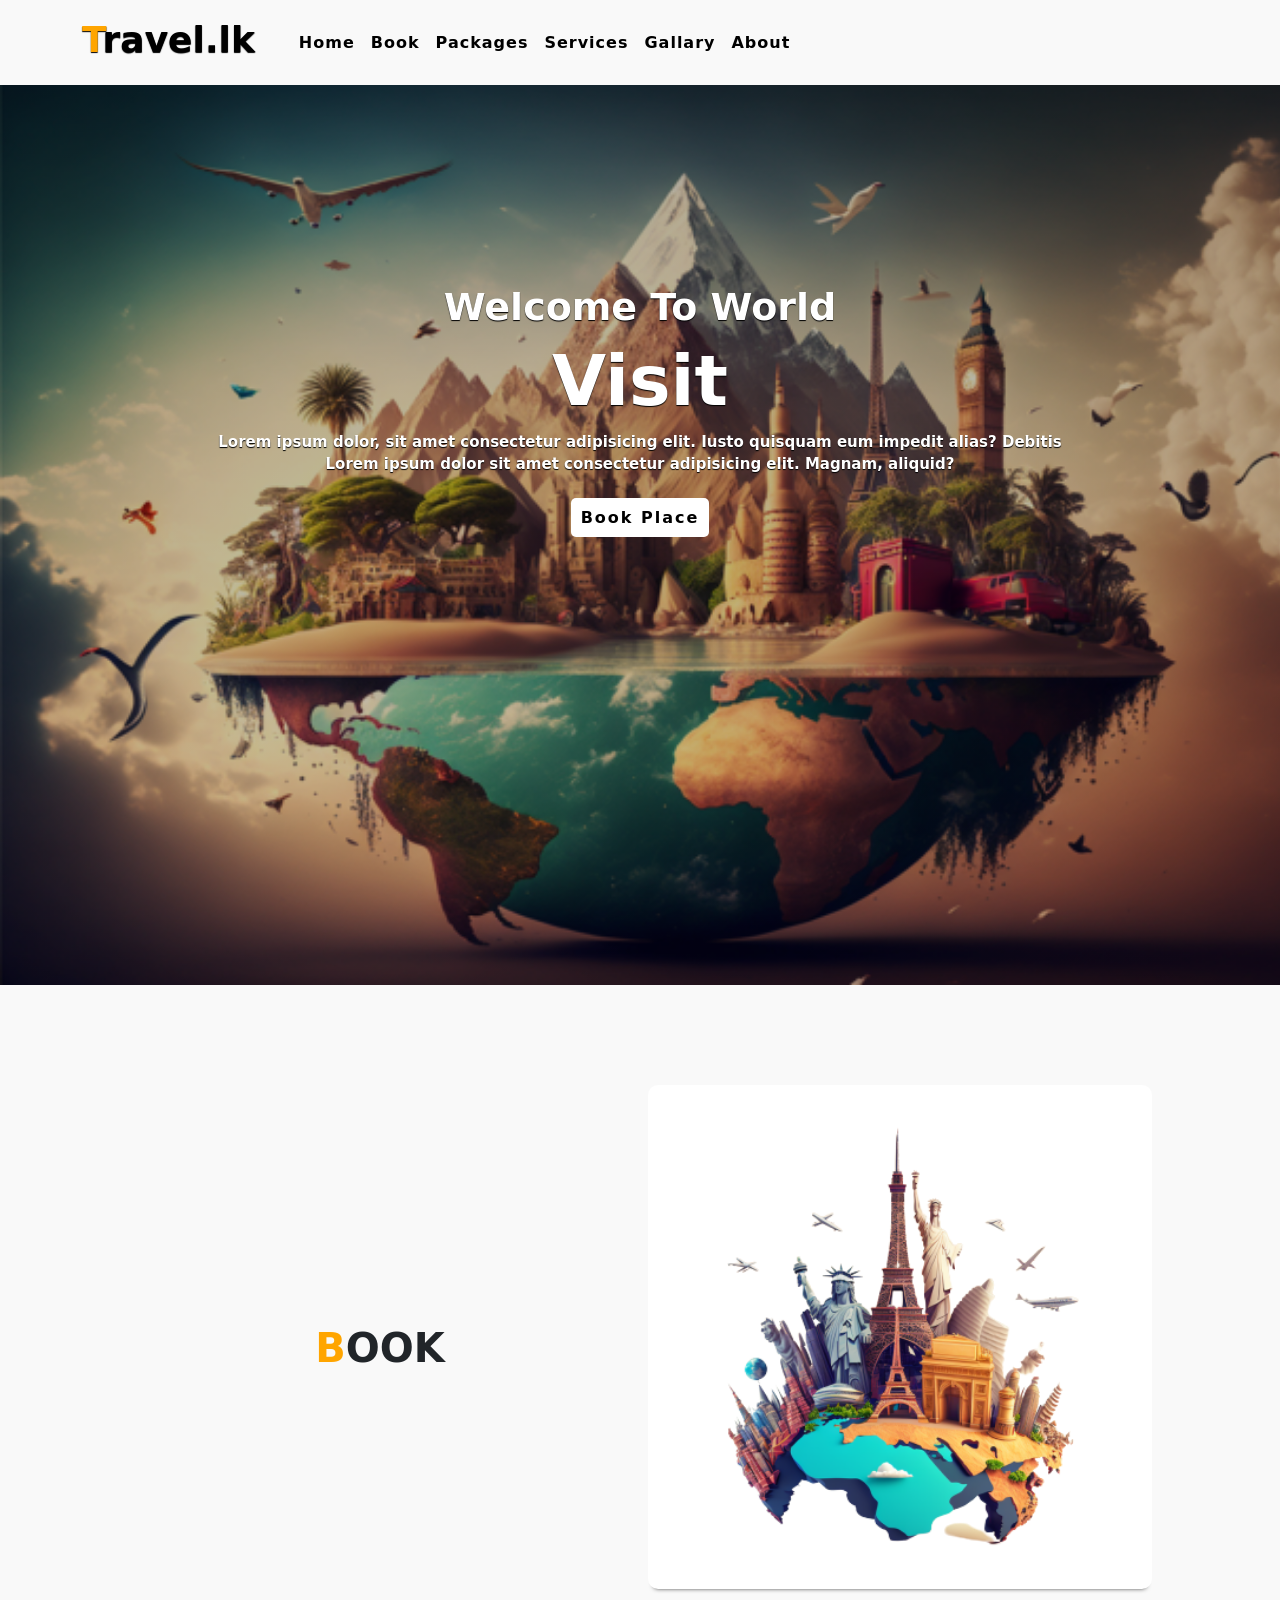
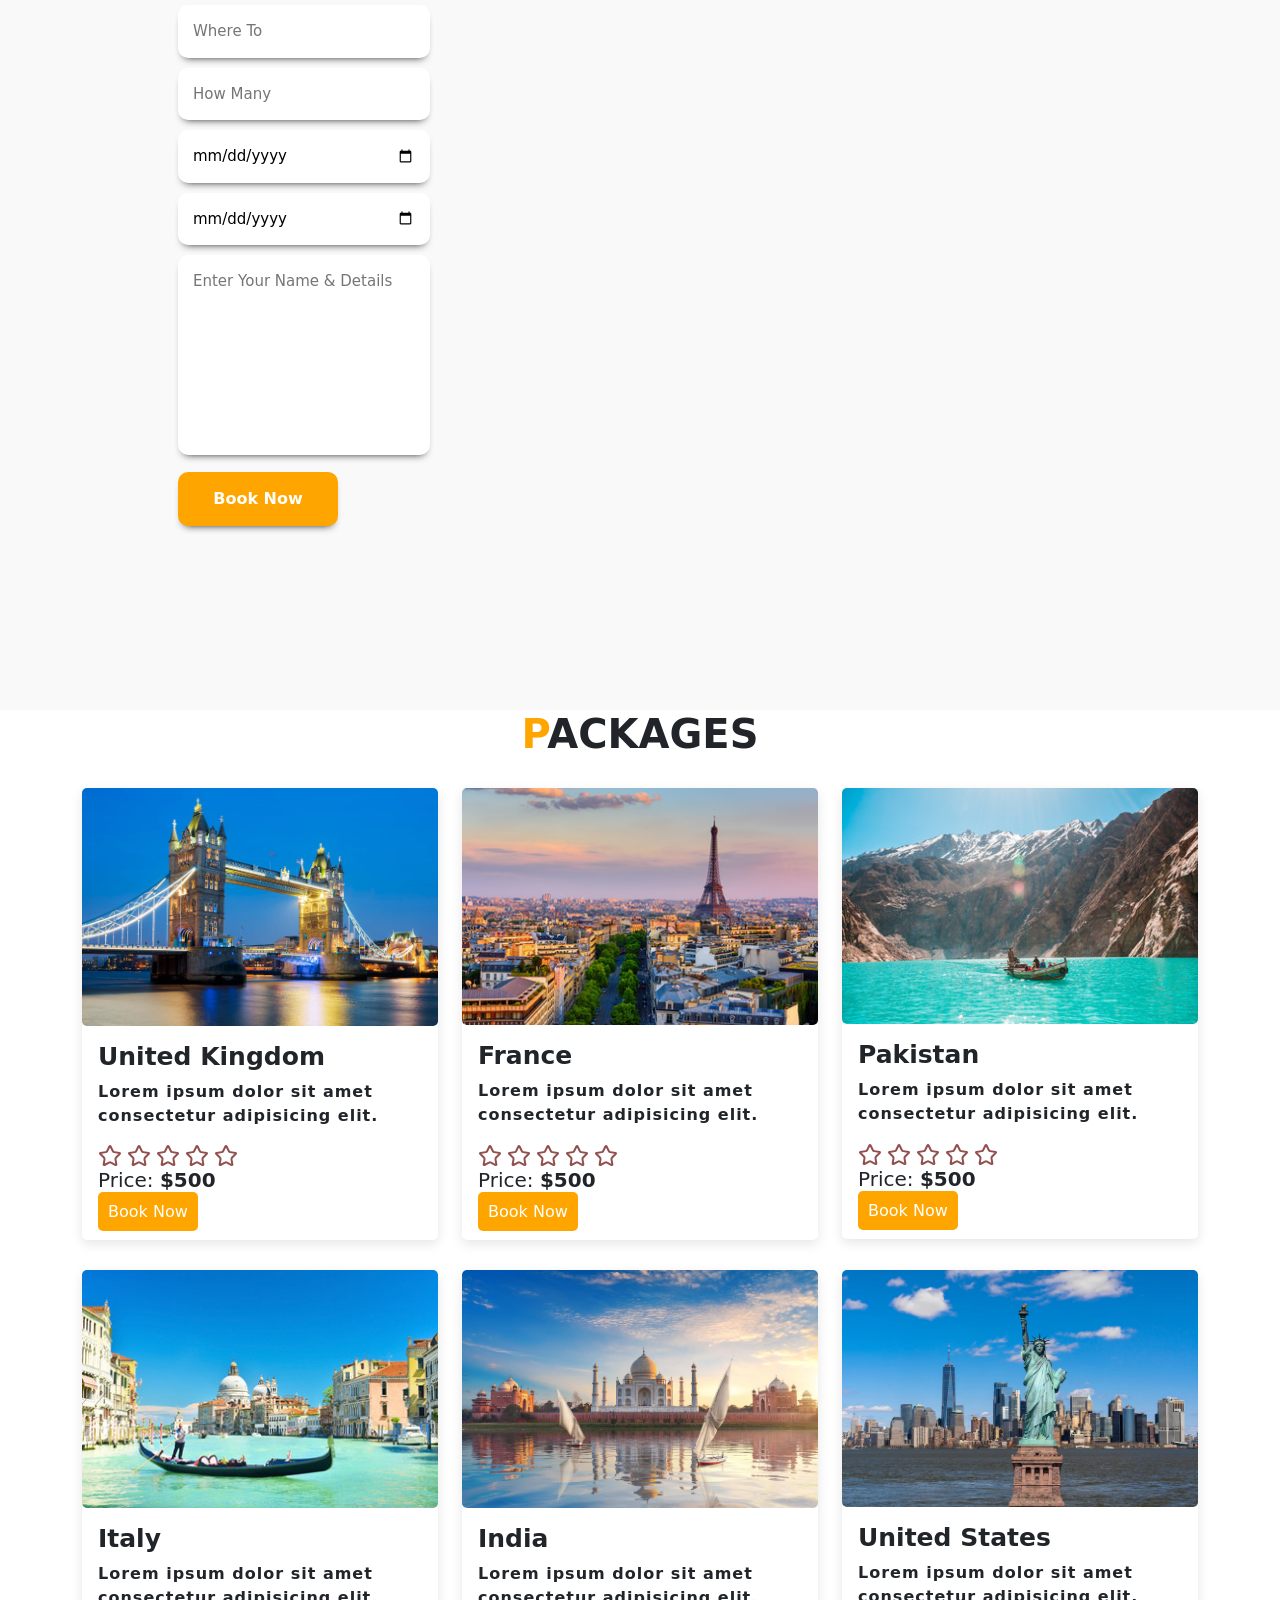
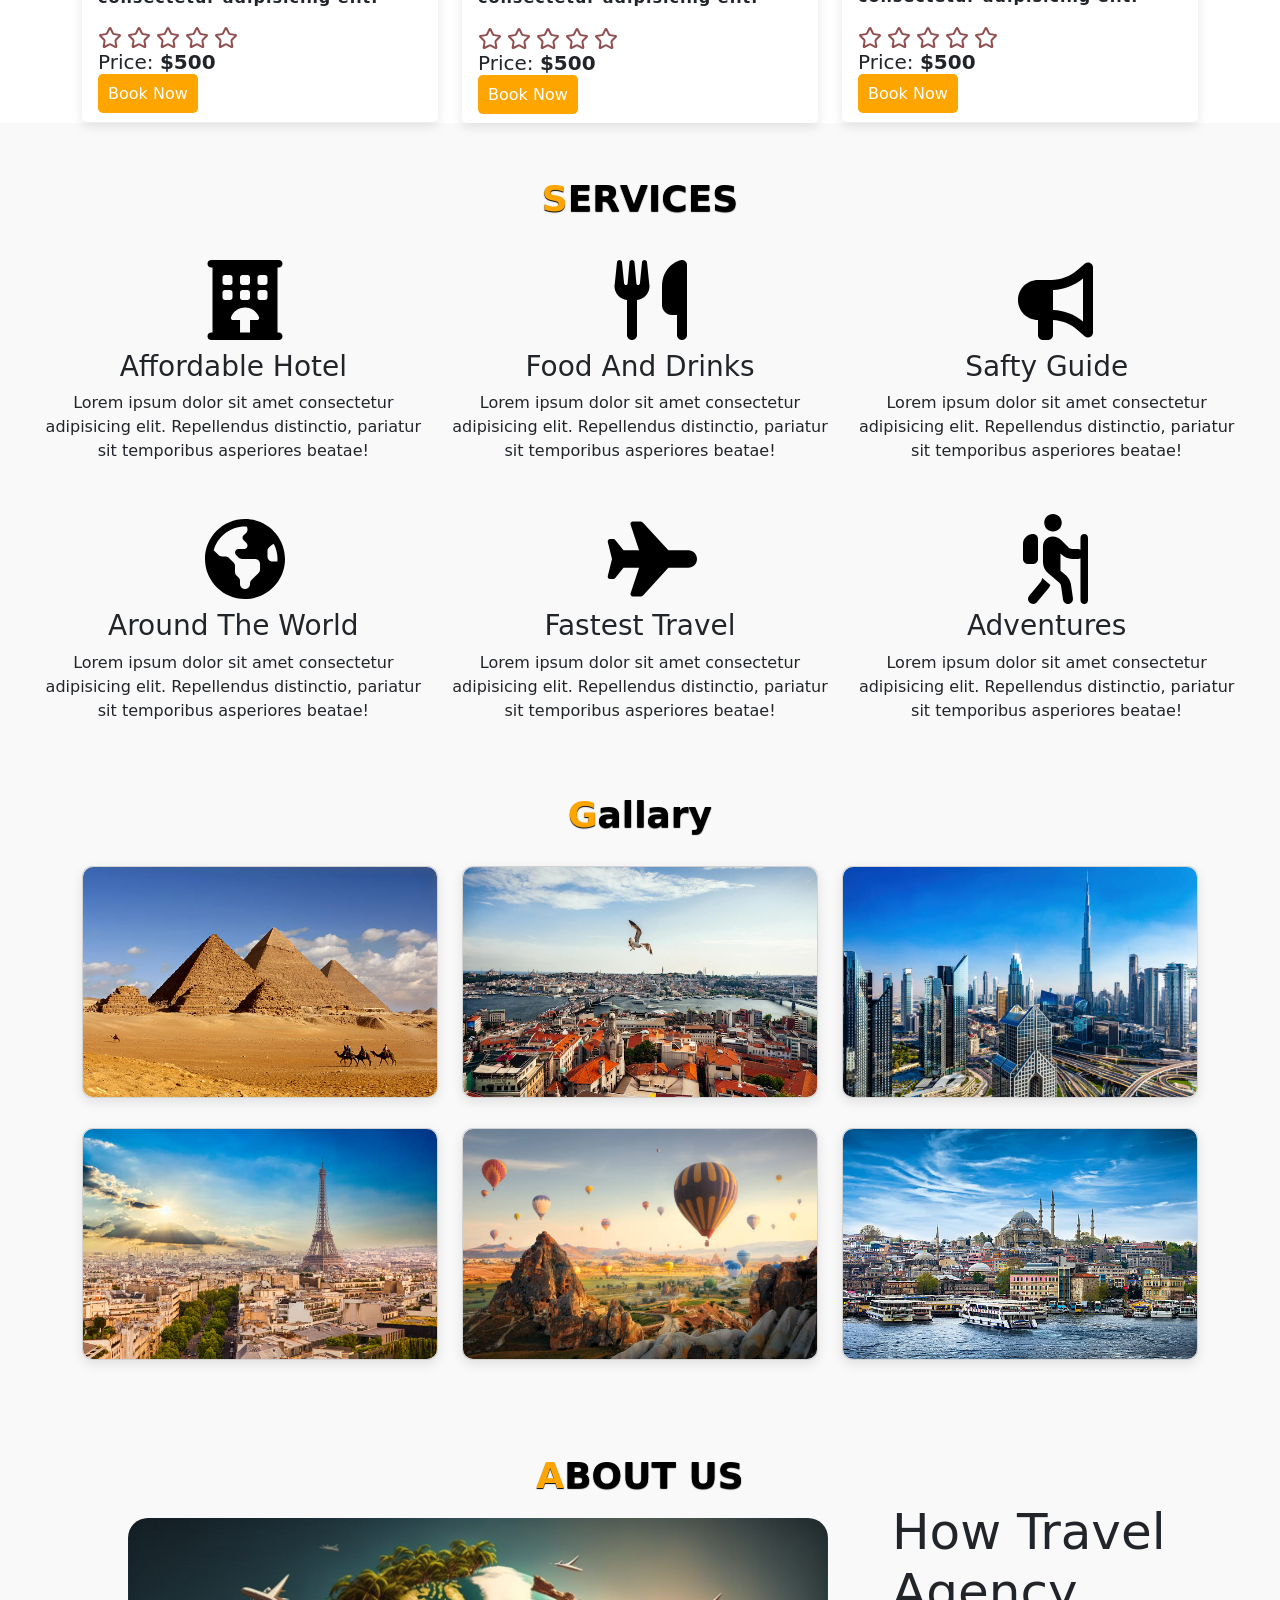
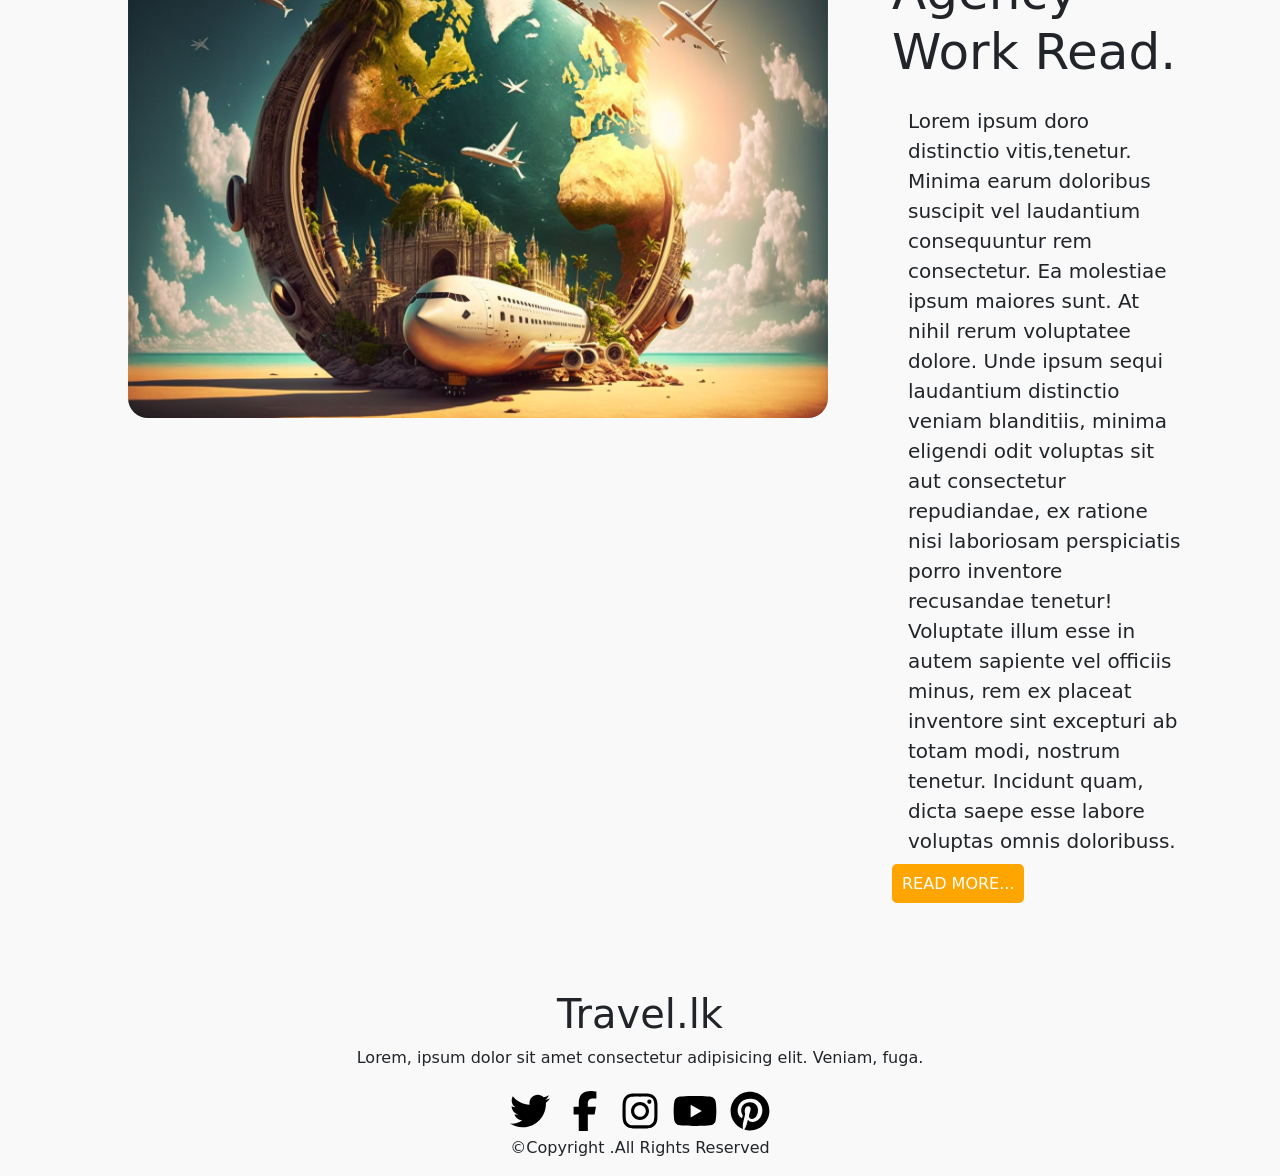
<file: travelwebsite.html>
<!DOCTYPE html>
<html lang="en">

<head>
  <!-- <meta charset="UTF-8"> -->
  <!-- <meta http-equiv="X-UA-Compatible" content="IE=edge"> -->
  <meta name="viewport" content="width=device-width, initial-scale=1.0">
  <title>Travel Website</title>

  <link href="https://cdn.jsdelivr.net/npm/bootstrap@5.0.2/dist/css/bootstrap.min.css" rel="stylesheet"
    integrity="sha384-EVSTQN3/azprG1Anm3QDgpJLIm9Nao0Yz1ztcQTwFspd3yD65VohhpuuCOmLASjC" crossorigin="anonymous">

  <!-- Google Fonts Links -->
  <link rel="preconnect" href="https://fonts.googleapis.com">
  <link rel="preconnect" href="https://fonts.gstatic.com" crossorigin>
  <link href="https://fonts.googleapis.com/css2?family=Lobster&display=swap" rel="stylesheet">
  <!-- Google Fonts Links -->


  <!-- Font Awesome Cdn -->
  <link rel="stylesheet" href="travel.css">
  <!-- Font Awesome Cdn -->
</head>

<body>
  <script src="https://cdn.jsdelivr.net/npm/bootstrap@5.0.2/dist/js/bootstrap.bundle.min.js"
    integrity="sha384-MrcW6ZMFYlzcLA8Nl+NtUVF0sA7MsXsP1UyJoMp4YLEuNSfAP+JcXn/tWtIaxVXM"
    crossorigin="anonymous"></script>
  <!-- <navbar> -->
  <nav class="navbar navbar-expand-lg" id="navbar">
    <div class="container">

      <a class="navbar-brand" href="index.html" id="logo"><span id="travel">T</span>ravel.lk</a>
      <button class="navbar-toggler" type="button" data-bs-toggle="collapse" data-bs-target="#mynavbar"
        aria-controls="mynavbar" aria-expanded="false" aria-label="Toggle navigation">
        <span><i class="fa-solid fa-bars"></i>menu</span>
      </button>
      <div class="collapse navbar-collapse" id="mynavbar">

        <ul class="navbar-nav me-auto mb-2 mb-lg-0">
          <li class="nav-item">
            <a class="nav-link active" href="#home">Home</a>
          </li>
          <li class="nav-item">
            <a class="nav-link" href="#book">Book</a>
          </li>
          <li class="nav-item">
            <a class="nav-link" href="#packages">Packages</a>
          </li>
          <li class="nav-item">
            <a class="nav-link" href="#services">Services</a>
          </li>
          <li class="nav-item">
            <a class="nav-link" href="#gallary">Gallary</a>
          </li>
          <li class="nav-item">
            <a class="nav-link" href="#about">About</a>
          </li>
        </ul>
      </div>
    </div>
  </nav>
  <!-- <navbar> -->
  <!-- <Home> -->

  <div class="home" id="home">
    <div class="content">
      <h5>Welcome To World</h5>
      <h1>Visit <span class="changecontent"></span></h1>
      <p>Lorem ipsum dolor, sit amet consectetur adipisicing elit. Iusto quisquam eum impedit alias? Debitis <br>Lorem
        ipsum dolor sit amet consectetur adipisicing elit. Magnam, aliquid?</p>
      <a href="#book">Book Place</a>
    </div>
  </div>

  <!-- <Home> -->
  <section class="book" id="book">
    <div class="main-txt">
      <h1><span>B</span>OOK</h1>
    </div>
    <div class="book-img">
      <img src="bookimg.png" alt="">
    </div>
    <div class="book-form">
      <form action="">
        <input type="text" placeholder="Where To" required>
        <input type="text" placeholder="How Many" required>
        <input type="date" placeholder="Arrivals" required>
        <input type="date" placeholder="Leaving" required>
        <textarea name="" id="" cols="5" rows="5" placeholder="Enter Your Name & Details" required></textarea>
        <input type="submit" value="Book Now" class="submit" required>

      </form>
    </div>
  </section>
  <br>
  <section class="packages" id="packages">
    <div class="container">
      <div class="main-txt">
        <h1><span>P</span>ACKAGES</h1>
      </div>

      <div class="row" style="margin-top: 30px;">
        <div class="col-md-4 py-3 py-md-0">
          <div class="card">
            <img src="uk.png" alt="">
            <div class="card-body">
              <h3>United Kingdom</h3>
              <p>Lorem ipsum dolor sit amet consectetur adipisicing elit.</p>
              <div class="start">
                <i><svg xmlns="http://www.w3.org/2000/svg" width="24" height="24" viewBox="0 0 24 24" fill="none"
                    stroke="#924f4f" stroke-width="2" stroke-linecap="round" stroke-linejoin="round"
                    class="lucide lucide-star-icon lucide-star">
                    <path
                      d="M11.525 2.295a.53.53 0 0 1 .95 0l2.31 4.679a2.123 2.123 0 0 0 1.595 1.16l5.166.756a.53.53 0 0 1 .294.904l-3.736 3.638a2.123 2.123 0 0 0-.611 1.878l.882 5.14a.53.53 0 0 1-.771.56l-4.618-2.428a2.122 2.122 0 0 0-1.973 0L6.396 21.01a.53.53 0 0 1-.77-.56l.881-5.139a2.122 2.122 0 0 0-.611-1.879L2.16 9.795a.53.53 0 0 1 .294-.906l5.165-.755a2.122 2.122 0 0 0 1.597-1.16z" />
                  </svg></i>
                <i><svg xmlns="http://www.w3.org/2000/svg" width="24" height="24" viewBox="0 0 24 24" fill="none"
                    stroke="#924f4f" stroke-width="2" stroke-linecap="round" stroke-linejoin="round"
                    class="lucide lucide-star-icon lucide-star">
                    <path
                      d="M11.525 2.295a.53.53 0 0 1 .95 0l2.31 4.679a2.123 2.123 0 0 0 1.595 1.16l5.166.756a.53.53 0 0 1 .294.904l-3.736 3.638a2.123 2.123 0 0 0-.611 1.878l.882 5.14a.53.53 0 0 1-.771.56l-4.618-2.428a2.122 2.122 0 0 0-1.973 0L6.396 21.01a.53.53 0 0 1-.77-.56l.881-5.139a2.122 2.122 0 0 0-.611-1.879L2.16 9.795a.53.53 0 0 1 .294-.906l5.165-.755a2.122 2.122 0 0 0 1.597-1.16z" />
                  </svg></i>
                <i><svg xmlns="http://www.w3.org/2000/svg" width="24" height="24" viewBox="0 0 24 24" fill="none"
                    stroke="#924f4f" stroke-width="2" stroke-linecap="round" stroke-linejoin="round"
                    class="lucide lucide-star-icon lucide-star">
                    <path
                      d="M11.525 2.295a.53.53 0 0 1 .95 0l2.31 4.679a2.123 2.123 0 0 0 1.595 1.16l5.166.756a.53.53 0 0 1 .294.904l-3.736 3.638a2.123 2.123 0 0 0-.611 1.878l.882 5.14a.53.53 0 0 1-.771.56l-4.618-2.428a2.122 2.122 0 0 0-1.973 0L6.396 21.01a.53.53 0 0 1-.77-.56l.881-5.139a2.122 2.122 0 0 0-.611-1.879L2.16 9.795a.53.53 0 0 1 .294-.906l5.165-.755a2.122 2.122 0 0 0 1.597-1.16z" />
                  </svg></i>
                <i><svg xmlns="http://www.w3.org/2000/svg" width="24" height="24" viewBox="0 0 24 24" fill="none"
                    stroke="#924f4f" stroke-width="2" stroke-linecap="round" stroke-linejoin="round"
                    class="lucide lucide-star-icon lucide-star">
                    <path
                      d="M11.525 2.295a.53.53 0 0 1 .95 0l2.31 4.679a2.123 2.123 0 0 0 1.595 1.16l5.166.756a.53.53 0 0 1 .294.904l-3.736 3.638a2.123 2.123 0 0 0-.611 1.878l.882 5.14a.53.53 0 0 1-.771.56l-4.618-2.428a2.122 2.122 0 0 0-1.973 0L6.396 21.01a.53.53 0 0 1-.77-.56l.881-5.139a2.122 2.122 0 0 0-.611-1.879L2.16 9.795a.53.53 0 0 1 .294-.906l5.165-.755a2.122 2.122 0 0 0 1.597-1.16z" />
                  </svg></i>
                <i><svg xmlns="http://www.w3.org/2000/svg" width="24" height="24" viewBox="0 0 24 24" fill="none"
                    stroke="#924f4f" stroke-width="2" stroke-linecap="round" stroke-linejoin="round"
                    class="lucide lucide-star-icon lucide-star">
                    <path
                      d="M11.525 2.295a.53.53 0 0 1 .95 0l2.31 4.679a2.123 2.123 0 0 0 1.595 1.16l5.166.756a.53.53 0 0 1 .294.904l-3.736 3.638a2.123 2.123 0 0 0-.611 1.878l.882 5.14a.53.53 0 0 1-.771.56l-4.618-2.428a2.122 2.122 0 0 0-1.973 0L6.396 21.01a.53.53 0 0 1-.77-.56l.881-5.139a2.122 2.122 0 0 0-.611-1.879L2.16 9.795a.53.53 0 0 1 .294-.906l5.165-.755a2.122 2.122 0 0 0 1.597-1.16z" />
                  </svg></i>

              </div>
              <h6>Price: <strong>$500</strong></h6>
              <a href="#book">Book Now</a>
            </div>
          </div>
        </div>
        <div class="col-md-4 py-3 py-md-0">
          <div class="card">
            <img src="france.png" alt="">
            <div class="card-body">
              <h3>France</h3>
              <p>Lorem ipsum dolor sit amet consectetur adipisicing elit.</p>
              <div class="start">
                <i><svg xmlns="http://www.w3.org/2000/svg" width="24" height="24" viewBox="0 0 24 24" fill="none"
                    stroke="#924f4f" stroke-width="2" stroke-linecap="round" stroke-linejoin="round"
                    class="lucide lucide-star-icon lucide-star">
                    <path
                      d="M11.525 2.295a.53.53 0 0 1 .95 0l2.31 4.679a2.123 2.123 0 0 0 1.595 1.16l5.166.756a.53.53 0 0 1 .294.904l-3.736 3.638a2.123 2.123 0 0 0-.611 1.878l.882 5.14a.53.53 0 0 1-.771.56l-4.618-2.428a2.122 2.122 0 0 0-1.973 0L6.396 21.01a.53.53 0 0 1-.77-.56l.881-5.139a2.122 2.122 0 0 0-.611-1.879L2.16 9.795a.53.53 0 0 1 .294-.906l5.165-.755a2.122 2.122 0 0 0 1.597-1.16z" />
                  </svg></i>
                <i><svg xmlns="http://www.w3.org/2000/svg" width="24" height="24" viewBox="0 0 24 24" fill="none"
                    stroke="#924f4f" stroke-width="2" stroke-linecap="round" stroke-linejoin="round"
                    class="lucide lucide-star-icon lucide-star">
                    <path
                      d="M11.525 2.295a.53.53 0 0 1 .95 0l2.31 4.679a2.123 2.123 0 0 0 1.595 1.16l5.166.756a.53.53 0 0 1 .294.904l-3.736 3.638a2.123 2.123 0 0 0-.611 1.878l.882 5.14a.53.53 0 0 1-.771.56l-4.618-2.428a2.122 2.122 0 0 0-1.973 0L6.396 21.01a.53.53 0 0 1-.77-.56l.881-5.139a2.122 2.122 0 0 0-.611-1.879L2.16 9.795a.53.53 0 0 1 .294-.906l5.165-.755a2.122 2.122 0 0 0 1.597-1.16z" />
                  </svg></i>
                <i><svg xmlns="http://www.w3.org/2000/svg" width="24" height="24" viewBox="0 0 24 24" fill="none"
                    stroke="#924f4f" stroke-width="2" stroke-linecap="round" stroke-linejoin="round"
                    class="lucide lucide-star-icon lucide-star">
                    <path
                      d="M11.525 2.295a.53.53 0 0 1 .95 0l2.31 4.679a2.123 2.123 0 0 0 1.595 1.16l5.166.756a.53.53 0 0 1 .294.904l-3.736 3.638a2.123 2.123 0 0 0-.611 1.878l.882 5.14a.53.53 0 0 1-.771.56l-4.618-2.428a2.122 2.122 0 0 0-1.973 0L6.396 21.01a.53.53 0 0 1-.77-.56l.881-5.139a2.122 2.122 0 0 0-.611-1.879L2.16 9.795a.53.53 0 0 1 .294-.906l5.165-.755a2.122 2.122 0 0 0 1.597-1.16z" />
                  </svg></i>
                <i><svg xmlns="http://www.w3.org/2000/svg" width="24" height="24" viewBox="0 0 24 24" fill="none"
                    stroke="#924f4f" stroke-width="2" stroke-linecap="round" stroke-linejoin="round"
                    class="lucide lucide-star-icon lucide-star">
                    <path
                      d="M11.525 2.295a.53.53 0 0 1 .95 0l2.31 4.679a2.123 2.123 0 0 0 1.595 1.16l5.166.756a.53.53 0 0 1 .294.904l-3.736 3.638a2.123 2.123 0 0 0-.611 1.878l.882 5.14a.53.53 0 0 1-.771.56l-4.618-2.428a2.122 2.122 0 0 0-1.973 0L6.396 21.01a.53.53 0 0 1-.77-.56l.881-5.139a2.122 2.122 0 0 0-.611-1.879L2.16 9.795a.53.53 0 0 1 .294-.906l5.165-.755a2.122 2.122 0 0 0 1.597-1.16z" />
                  </svg></i>
                <i><svg xmlns="http://www.w3.org/2000/svg" width="24" height="24" viewBox="0 0 24 24" fill="none"
                    stroke="#924f4f" stroke-width="2" stroke-linecap="round" stroke-linejoin="round"
                    class="lucide lucide-star-icon lucide-star">
                    <path
                      d="M11.525 2.295a.53.53 0 0 1 .95 0l2.31 4.679a2.123 2.123 0 0 0 1.595 1.16l5.166.756a.53.53 0 0 1 .294.904l-3.736 3.638a2.123 2.123 0 0 0-.611 1.878l.882 5.14a.53.53 0 0 1-.771.56l-4.618-2.428a2.122 2.122 0 0 0-1.973 0L6.396 21.01a.53.53 0 0 1-.77-.56l.881-5.139a2.122 2.122 0 0 0-.611-1.879L2.16 9.795a.53.53 0 0 1 .294-.906l5.165-.755a2.122 2.122 0 0 0 1.597-1.16z" />
                  </svg></i>

              </div>
              <h6>Price: <strong>$500</strong></h6>
              <a href="#book">Book Now</a>
            </div>
          </div>
        </div>
        <div class="col-md-4 py-3 py-md-0">
          <div class="card">
            <img src="pakistan.png" alt="">
            <div class="card-body">
              <h3>Pakistan</h3>
              <p>Lorem ipsum dolor sit amet consectetur adipisicing elit.</p>
              <div class="start">
                <i><svg xmlns="http://www.w3.org/2000/svg" width="24" height="24" viewBox="0 0 24 24" fill="none"
                    stroke="#924f4f" stroke-width="2" stroke-linecap="round" stroke-linejoin="round"
                    class="lucide lucide-star-icon lucide-star">
                    <path
                      d="M11.525 2.295a.53.53 0 0 1 .95 0l2.31 4.679a2.123 2.123 0 0 0 1.595 1.16l5.166.756a.53.53 0 0 1 .294.904l-3.736 3.638a2.123 2.123 0 0 0-.611 1.878l.882 5.14a.53.53 0 0 1-.771.56l-4.618-2.428a2.122 2.122 0 0 0-1.973 0L6.396 21.01a.53.53 0 0 1-.77-.56l.881-5.139a2.122 2.122 0 0 0-.611-1.879L2.16 9.795a.53.53 0 0 1 .294-.906l5.165-.755a2.122 2.122 0 0 0 1.597-1.16z" />
                  </svg></i>
                <i><svg xmlns="http://www.w3.org/2000/svg" width="24" height="24" viewBox="0 0 24 24" fill="none"
                    stroke="#924f4f" stroke-width="2" stroke-linecap="round" stroke-linejoin="round"
                    class="lucide lucide-star-icon lucide-star">
                    <path
                      d="M11.525 2.295a.53.53 0 0 1 .95 0l2.31 4.679a2.123 2.123 0 0 0 1.595 1.16l5.166.756a.53.53 0 0 1 .294.904l-3.736 3.638a2.123 2.123 0 0 0-.611 1.878l.882 5.14a.53.53 0 0 1-.771.56l-4.618-2.428a2.122 2.122 0 0 0-1.973 0L6.396 21.01a.53.53 0 0 1-.77-.56l.881-5.139a2.122 2.122 0 0 0-.611-1.879L2.16 9.795a.53.53 0 0 1 .294-.906l5.165-.755a2.122 2.122 0 0 0 1.597-1.16z" />
                  </svg></i>
                <i><svg xmlns="http://www.w3.org/2000/svg" width="24" height="24" viewBox="0 0 24 24" fill="none"
                    stroke="#924f4f" stroke-width="2" stroke-linecap="round" stroke-linejoin="round"
                    class="lucide lucide-star-icon lucide-star">
                    <path
                      d="M11.525 2.295a.53.53 0 0 1 .95 0l2.31 4.679a2.123 2.123 0 0 0 1.595 1.16l5.166.756a.53.53 0 0 1 .294.904l-3.736 3.638a2.123 2.123 0 0 0-.611 1.878l.882 5.14a.53.53 0 0 1-.771.56l-4.618-2.428a2.122 2.122 0 0 0-1.973 0L6.396 21.01a.53.53 0 0 1-.77-.56l.881-5.139a2.122 2.122 0 0 0-.611-1.879L2.16 9.795a.53.53 0 0 1 .294-.906l5.165-.755a2.122 2.122 0 0 0 1.597-1.16z" />
                  </svg></i>
                <i><svg xmlns="http://www.w3.org/2000/svg" width="24" height="24" viewBox="0 0 24 24" fill="none"
                    stroke="#924f4f" stroke-width="2" stroke-linecap="round" stroke-linejoin="round"
                    class="lucide lucide-star-icon lucide-star">
                    <path
                      d="M11.525 2.295a.53.53 0 0 1 .95 0l2.31 4.679a2.123 2.123 0 0 0 1.595 1.16l5.166.756a.53.53 0 0 1 .294.904l-3.736 3.638a2.123 2.123 0 0 0-.611 1.878l.882 5.14a.53.53 0 0 1-.771.56l-4.618-2.428a2.122 2.122 0 0 0-1.973 0L6.396 21.01a.53.53 0 0 1-.77-.56l.881-5.139a2.122 2.122 0 0 0-.611-1.879L2.16 9.795a.53.53 0 0 1 .294-.906l5.165-.755a2.122 2.122 0 0 0 1.597-1.16z" />
                  </svg></i>
                <i><svg xmlns="http://www.w3.org/2000/svg" width="24" height="24" viewBox="0 0 24 24" fill="none"
                    stroke="#924f4f" stroke-width="2" stroke-linecap="round" stroke-linejoin="round"
                    class="lucide lucide-star-icon lucide-star">
                    <path
                      d="M11.525 2.295a.53.53 0 0 1 .95 0l2.31 4.679a2.123 2.123 0 0 0 1.595 1.16l5.166.756a.53.53 0 0 1 .294.904l-3.736 3.638a2.123 2.123 0 0 0-.611 1.878l.882 5.14a.53.53 0 0 1-.771.56l-4.618-2.428a2.122 2.122 0 0 0-1.973 0L6.396 21.01a.53.53 0 0 1-.77-.56l.881-5.139a2.122 2.122 0 0 0-.611-1.879L2.16 9.795a.53.53 0 0 1 .294-.906l5.165-.755a2.122 2.122 0 0 0 1.597-1.16z" />
                  </svg></i>

              </div>
              <h6>Price: <strong>$500</strong></h6>
              <a href="#book">Book Now</a>
            </div>
          </div>
        </div>
      </div>

      <div class="row" style="margin-top: 30px;">
        <div class="col-md-4 py-3 py-md-0">
          <div class="card">
            <img src="italy.png" alt="">
            <div class="card-body">
              <h3>Italy</h3>
              <p>Lorem ipsum dolor sit amet consectetur adipisicing elit.</p>
              <div class="start">
                <i><svg xmlns="http://www.w3.org/2000/svg" width="24" height="24" viewBox="0 0 24 24" fill="none"
                    stroke="#924f4f" stroke-width="2" stroke-linecap="round" stroke-linejoin="round"
                    class="lucide lucide-star-icon lucide-star">
                    <path
                      d="M11.525 2.295a.53.53 0 0 1 .95 0l2.31 4.679a2.123 2.123 0 0 0 1.595 1.16l5.166.756a.53.53 0 0 1 .294.904l-3.736 3.638a2.123 2.123 0 0 0-.611 1.878l.882 5.14a.53.53 0 0 1-.771.56l-4.618-2.428a2.122 2.122 0 0 0-1.973 0L6.396 21.01a.53.53 0 0 1-.77-.56l.881-5.139a2.122 2.122 0 0 0-.611-1.879L2.16 9.795a.53.53 0 0 1 .294-.906l5.165-.755a2.122 2.122 0 0 0 1.597-1.16z" />
                  </svg></i>
                <i><svg xmlns="http://www.w3.org/2000/svg" width="24" height="24" viewBox="0 0 24 24" fill="none"
                    stroke="#924f4f" stroke-width="2" stroke-linecap="round" stroke-linejoin="round"
                    class="lucide lucide-star-icon lucide-star">
                    <path
                      d="M11.525 2.295a.53.53 0 0 1 .95 0l2.31 4.679a2.123 2.123 0 0 0 1.595 1.16l5.166.756a.53.53 0 0 1 .294.904l-3.736 3.638a2.123 2.123 0 0 0-.611 1.878l.882 5.14a.53.53 0 0 1-.771.56l-4.618-2.428a2.122 2.122 0 0 0-1.973 0L6.396 21.01a.53.53 0 0 1-.77-.56l.881-5.139a2.122 2.122 0 0 0-.611-1.879L2.16 9.795a.53.53 0 0 1 .294-.906l5.165-.755a2.122 2.122 0 0 0 1.597-1.16z" />
                  </svg></i>
                <i><svg xmlns="http://www.w3.org/2000/svg" width="24" height="24" viewBox="0 0 24 24" fill="none"
                    stroke="#924f4f" stroke-width="2" stroke-linecap="round" stroke-linejoin="round"
                    class="lucide lucide-star-icon lucide-star">
                    <path
                      d="M11.525 2.295a.53.53 0 0 1 .95 0l2.31 4.679a2.123 2.123 0 0 0 1.595 1.16l5.166.756a.53.53 0 0 1 .294.904l-3.736 3.638a2.123 2.123 0 0 0-.611 1.878l.882 5.14a.53.53 0 0 1-.771.56l-4.618-2.428a2.122 2.122 0 0 0-1.973 0L6.396 21.01a.53.53 0 0 1-.77-.56l.881-5.139a2.122 2.122 0 0 0-.611-1.879L2.16 9.795a.53.53 0 0 1 .294-.906l5.165-.755a2.122 2.122 0 0 0 1.597-1.16z" />
                  </svg></i>
                <i><svg xmlns="http://www.w3.org/2000/svg" width="24" height="24" viewBox="0 0 24 24" fill="none"
                    stroke="#924f4f" stroke-width="2" stroke-linecap="round" stroke-linejoin="round"
                    class="lucide lucide-star-icon lucide-star">
                    <path
                      d="M11.525 2.295a.53.53 0 0 1 .95 0l2.31 4.679a2.123 2.123 0 0 0 1.595 1.16l5.166.756a.53.53 0 0 1 .294.904l-3.736 3.638a2.123 2.123 0 0 0-.611 1.878l.882 5.14a.53.53 0 0 1-.771.56l-4.618-2.428a2.122 2.122 0 0 0-1.973 0L6.396 21.01a.53.53 0 0 1-.77-.56l.881-5.139a2.122 2.122 0 0 0-.611-1.879L2.16 9.795a.53.53 0 0 1 .294-.906l5.165-.755a2.122 2.122 0 0 0 1.597-1.16z" />
                  </svg></i>
                <i><svg xmlns="http://www.w3.org/2000/svg" width="24" height="24" viewBox="0 0 24 24" fill="none"
                    stroke="#924f4f" stroke-width="2" stroke-linecap="round" stroke-linejoin="round"
                    class="lucide lucide-star-icon lucide-star">
                    <path
                      d="M11.525 2.295a.53.53 0 0 1 .95 0l2.31 4.679a2.123 2.123 0 0 0 1.595 1.16l5.166.756a.53.53 0 0 1 .294.904l-3.736 3.638a2.123 2.123 0 0 0-.611 1.878l.882 5.14a.53.53 0 0 1-.771.56l-4.618-2.428a2.122 2.122 0 0 0-1.973 0L6.396 21.01a.53.53 0 0 1-.77-.56l.881-5.139a2.122 2.122 0 0 0-.611-1.879L2.16 9.795a.53.53 0 0 1 .294-.906l5.165-.755a2.122 2.122 0 0 0 1.597-1.16z" />
                  </svg></i>

              </div>
              <h6>Price: <strong>$500</strong></h6>
              <a href="#book">Book Now</a>
            </div>
          </div>
        </div>
        <div class="col-md-4 py-3 py-md-0">
          <div class="card">
            <img src="india.png" alt="">
            <div class="card-body">
              <h3>India</h3>
              <p>Lorem ipsum dolor sit amet consectetur adipisicing elit.</p>
              <div class="start">
                <i><svg xmlns="http://www.w3.org/2000/svg" width="24" height="24" viewBox="0 0 24 24" fill="none"
                    stroke="#924f4f" stroke-width="2" stroke-linecap="round" stroke-linejoin="round"
                    class="lucide lucide-star-icon lucide-star">
                    <path
                      d="M11.525 2.295a.53.53 0 0 1 .95 0l2.31 4.679a2.123 2.123 0 0 0 1.595 1.16l5.166.756a.53.53 0 0 1 .294.904l-3.736 3.638a2.123 2.123 0 0 0-.611 1.878l.882 5.14a.53.53 0 0 1-.771.56l-4.618-2.428a2.122 2.122 0 0 0-1.973 0L6.396 21.01a.53.53 0 0 1-.77-.56l.881-5.139a2.122 2.122 0 0 0-.611-1.879L2.16 9.795a.53.53 0 0 1 .294-.906l5.165-.755a2.122 2.122 0 0 0 1.597-1.16z" />
                  </svg></i>
                <i><svg xmlns="http://www.w3.org/2000/svg" width="24" height="24" viewBox="0 0 24 24" fill="none"
                    stroke="#924f4f" stroke-width="2" stroke-linecap="round" stroke-linejoin="round"
                    class="lucide lucide-star-icon lucide-star">
                    <path
                      d="M11.525 2.295a.53.53 0 0 1 .95 0l2.31 4.679a2.123 2.123 0 0 0 1.595 1.16l5.166.756a.53.53 0 0 1 .294.904l-3.736 3.638a2.123 2.123 0 0 0-.611 1.878l.882 5.14a.53.53 0 0 1-.771.56l-4.618-2.428a2.122 2.122 0 0 0-1.973 0L6.396 21.01a.53.53 0 0 1-.77-.56l.881-5.139a2.122 2.122 0 0 0-.611-1.879L2.16 9.795a.53.53 0 0 1 .294-.906l5.165-.755a2.122 2.122 0 0 0 1.597-1.16z" />
                  </svg></i>
                <i><svg xmlns="http://www.w3.org/2000/svg" width="24" height="24" viewBox="0 0 24 24" fill="none"
                    stroke="#924f4f" stroke-width="2" stroke-linecap="round" stroke-linejoin="round"
                    class="lucide lucide-star-icon lucide-star">
                    <path
                      d="M11.525 2.295a.53.53 0 0 1 .95 0l2.31 4.679a2.123 2.123 0 0 0 1.595 1.16l5.166.756a.53.53 0 0 1 .294.904l-3.736 3.638a2.123 2.123 0 0 0-.611 1.878l.882 5.14a.53.53 0 0 1-.771.56l-4.618-2.428a2.122 2.122 0 0 0-1.973 0L6.396 21.01a.53.53 0 0 1-.77-.56l.881-5.139a2.122 2.122 0 0 0-.611-1.879L2.16 9.795a.53.53 0 0 1 .294-.906l5.165-.755a2.122 2.122 0 0 0 1.597-1.16z" />
                  </svg></i>
                <i><svg xmlns="http://www.w3.org/2000/svg" width="24" height="24" viewBox="0 0 24 24" fill="none"
                    stroke="#924f4f" stroke-width="2" stroke-linecap="round" stroke-linejoin="round"
                    class="lucide lucide-star-icon lucide-star">
                    <path
                      d="M11.525 2.295a.53.53 0 0 1 .95 0l2.31 4.679a2.123 2.123 0 0 0 1.595 1.16l5.166.756a.53.53 0 0 1 .294.904l-3.736 3.638a2.123 2.123 0 0 0-.611 1.878l.882 5.14a.53.53 0 0 1-.771.56l-4.618-2.428a2.122 2.122 0 0 0-1.973 0L6.396 21.01a.53.53 0 0 1-.77-.56l.881-5.139a2.122 2.122 0 0 0-.611-1.879L2.16 9.795a.53.53 0 0 1 .294-.906l5.165-.755a2.122 2.122 0 0 0 1.597-1.16z" />
                  </svg></i>
                <i><svg xmlns="http://www.w3.org/2000/svg" width="24" height="24" viewBox="0 0 24 24" fill="none"
                    stroke="#924f4f" stroke-width="2" stroke-linecap="round" stroke-linejoin="round"
                    class="lucide lucide-star-icon lucide-star">
                    <path
                      d="M11.525 2.295a.53.53 0 0 1 .95 0l2.31 4.679a2.123 2.123 0 0 0 1.595 1.16l5.166.756a.53.53 0 0 1 .294.904l-3.736 3.638a2.123 2.123 0 0 0-.611 1.878l.882 5.14a.53.53 0 0 1-.771.56l-4.618-2.428a2.122 2.122 0 0 0-1.973 0L6.396 21.01a.53.53 0 0 1-.77-.56l.881-5.139a2.122 2.122 0 0 0-.611-1.879L2.16 9.795a.53.53 0 0 1 .294-.906l5.165-.755a2.122 2.122 0 0 0 1.597-1.16z" />
                  </svg></i>

              </div>
              <h6>Price: <strong>$500</strong></h6>
              <a href="#book">Book Now</a>
            </div>
          </div>
        </div>
        <div class="col-md-4 py-3 py-md-0">
          <div class="card">
            <img src="us.png" alt="">
            <div class="card-body">
              <h3>United States</h3>
              <p>Lorem ipsum dolor sit amet consectetur adipisicing elit.</p>
              <div class="start">
                <i><svg xmlns="http://www.w3.org/2000/svg" width="24" height="24" viewBox="0 0 24 24" fill="none"
                    stroke="#924f4f" stroke-width="2" stroke-linecap="round" stroke-linejoin="round"
                    class="lucide lucide-star-icon lucide-star">
                    <path
                      d="M11.525 2.295a.53.53 0 0 1 .95 0l2.31 4.679a2.123 2.123 0 0 0 1.595 1.16l5.166.756a.53.53 0 0 1 .294.904l-3.736 3.638a2.123 2.123 0 0 0-.611 1.878l.882 5.14a.53.53 0 0 1-.771.56l-4.618-2.428a2.122 2.122 0 0 0-1.973 0L6.396 21.01a.53.53 0 0 1-.77-.56l.881-5.139a2.122 2.122 0 0 0-.611-1.879L2.16 9.795a.53.53 0 0 1 .294-.906l5.165-.755a2.122 2.122 0 0 0 1.597-1.16z" />
                  </svg></i>
                <i><svg xmlns="http://www.w3.org/2000/svg" width="24" height="24" viewBox="0 0 24 24" fill="none"
                    stroke="#924f4f" stroke-width="2" stroke-linecap="round" stroke-linejoin="round"
                    class="lucide lucide-star-icon lucide-star">
                    <path
                      d="M11.525 2.295a.53.53 0 0 1 .95 0l2.31 4.679a2.123 2.123 0 0 0 1.595 1.16l5.166.756a.53.53 0 0 1 .294.904l-3.736 3.638a2.123 2.123 0 0 0-.611 1.878l.882 5.14a.53.53 0 0 1-.771.56l-4.618-2.428a2.122 2.122 0 0 0-1.973 0L6.396 21.01a.53.53 0 0 1-.77-.56l.881-5.139a2.122 2.122 0 0 0-.611-1.879L2.16 9.795a.53.53 0 0 1 .294-.906l5.165-.755a2.122 2.122 0 0 0 1.597-1.16z" />
                  </svg></i>
                <i><svg xmlns="http://www.w3.org/2000/svg" width="24" height="24" viewBox="0 0 24 24" fill="none"
                    stroke="#924f4f" stroke-width="2" stroke-linecap="round" stroke-linejoin="round"
                    class="lucide lucide-star-icon lucide-star">
                    <path
                      d="M11.525 2.295a.53.53 0 0 1 .95 0l2.31 4.679a2.123 2.123 0 0 0 1.595 1.16l5.166.756a.53.53 0 0 1 .294.904l-3.736 3.638a2.123 2.123 0 0 0-.611 1.878l.882 5.14a.53.53 0 0 1-.771.56l-4.618-2.428a2.122 2.122 0 0 0-1.973 0L6.396 21.01a.53.53 0 0 1-.77-.56l.881-5.139a2.122 2.122 0 0 0-.611-1.879L2.16 9.795a.53.53 0 0 1 .294-.906l5.165-.755a2.122 2.122 0 0 0 1.597-1.16z" />
                  </svg></i>
                <i><svg xmlns="http://www.w3.org/2000/svg" width="24" height="24" viewBox="0 0 24 24" fill="none"
                    stroke="#924f4f" stroke-width="2" stroke-linecap="round" stroke-linejoin="round"
                    class="lucide lucide-star-icon lucide-star">
                    <path
                      d="M11.525 2.295a.53.53 0 0 1 .95 0l2.31 4.679a2.123 2.123 0 0 0 1.595 1.16l5.166.756a.53.53 0 0 1 .294.904l-3.736 3.638a2.123 2.123 0 0 0-.611 1.878l.882 5.14a.53.53 0 0 1-.771.56l-4.618-2.428a2.122 2.122 0 0 0-1.973 0L6.396 21.01a.53.53 0 0 1-.77-.56l.881-5.139a2.122 2.122 0 0 0-.611-1.879L2.16 9.795a.53.53 0 0 1 .294-.906l5.165-.755a2.122 2.122 0 0 0 1.597-1.16z" />
                  </svg></i>
                <i><svg xmlns="http://www.w3.org/2000/svg" width="24" height="24" viewBox="0 0 24 24" fill="none"
                    stroke="#924f4f" stroke-width="2" stroke-linecap="round" stroke-linejoin="round"
                    class="lucide lucide-star-icon lucide-star">
                    <path
                      d="M11.525 2.295a.53.53 0 0 1 .95 0l2.31 4.679a2.123 2.123 0 0 0 1.595 1.16l5.166.756a.53.53 0 0 1 .294.904l-3.736 3.638a2.123 2.123 0 0 0-.611 1.878l.882 5.14a.53.53 0 0 1-.771.56l-4.618-2.428a2.122 2.122 0 0 0-1.973 0L6.396 21.01a.53.53 0 0 1-.77-.56l.881-5.139a2.122 2.122 0 0 0-.611-1.879L2.16 9.795a.53.53 0 0 1 .294-.906l5.165-.755a2.122 2.122 0 0 0 1.597-1.16z" />
                  </svg></i>

              </div>
              <h6>Price: <strong>$500</strong></h6>
              <a href="#book">Book Now</a>
            </div>
          </div>
        </div>
      </div>
    </div>
  </section>
  <br>
  <section class="services" id="services">
    <div class="container-fluid">
      <div class="stext">
        <h1><span>S</span>ERVICES</h1>
      </div>
      <div class="row" style="margin-top: 30px;">
        <div class="col-md-4 py-3 py-md-0">
          <div class="scard">
            <svg xmlns="http://www.w3.org/2000/svg"
              viewBox="0 0 640 640"><!--!Font Awesome Free v7.1.0 by @fontawesome - https://fontawesome.com License - https://fontawesome.com/license/free Copyright 2026 Fonticons, Inc.-->
              <path
                d="M80 88C80 74.7 90.7 64 104 64L536 64C549.3 64 560 74.7 560 88C560 101.3 549.3 112 536 112L528 112L528 528L536 528C549.3 528 560 538.7 560 552C560 565.3 549.3 576 536 576L104 576C90.7 576 80 565.3 80 552C80 538.7 90.7 528 104 528L112 528L112 112L104 112C90.7 112 80 101.3 80 88zM288 176L288 208C288 216.8 295.2 224 304 224L336 224C344.8 224 352 216.8 352 208L352 176C352 167.2 344.8 160 336 160L304 160C295.2 160 288 167.2 288 176zM192 160C183.2 160 176 167.2 176 176L176 208C176 216.8 183.2 224 192 224L224 224C232.8 224 240 216.8 240 208L240 176C240 167.2 232.8 160 224 160L192 160zM288 272L288 304C288 312.8 295.2 320 304 320L336 320C344.8 320 352 312.8 352 304L352 272C352 263.2 344.8 256 336 256L304 256C295.2 256 288 263.2 288 272zM416 160C407.2 160 400 167.2 400 176L400 208C400 216.8 407.2 224 416 224L448 224C456.8 224 464 216.8 464 208L464 176C464 167.2 456.8 160 448 160L416 160zM176 272L176 304C176 312.8 183.2 320 192 320L224 320C232.8 320 240 312.8 240 304L240 272C240 263.2 232.8 256 224 256L192 256C183.2 256 176 263.2 176 272zM416 256C407.2 256 400 263.2 400 272L400 304C400 312.8 407.2 320 416 320L448 320C456.8 320 464 312.8 464 304L464 272C464 263.2 456.8 256 448 256L416 256zM352 448L395.8 448C405.7 448 413.3 439 409.8 429.8C396 393.7 361 368 320.1 368C279.2 368 244.2 393.7 230.4 429.8C226.9 439 234.5 448 244.4 448L288.2 448L288.2 528L352.2 528L352.2 448z" />
            </svg>
            <div class="card-body text-center">
              <h3>Affordable Hotel</h3>
              <p>Lorem ipsum dolor sit amet consectetur adipisicing elit. Repellendus distinctio, pariatur sit
                temporibus asperiores beatae!</p>
            </div>
          </div>
        </div>
        <div class="col-md-4 py-3 py-md-0">
          <div class="scard">
            <svg xmlns="http://www.w3.org/2000/svg"
              viewBox="0 0 640 640"><!--!Font Awesome Free v7.1.0 by @fontawesome - https://fontawesome.com License - https://fontawesome.com/license/free Copyright 2026 Fonticons, Inc.-->
              <path
                d="M127.9 78.4C127.1 70.2 120.2 64 112 64C103.8 64 96.9 70.2 96 78.3L81.9 213.7C80.6 219.7 80 225.8 80 231.9C80 277.8 115.1 315.5 160 319.6L160 544C160 561.7 174.3 576 192 576C209.7 576 224 561.7 224 544L224 319.6C268.9 315.5 304 277.8 304 231.9C304 225.8 303.4 219.7 302.1 213.7L287.9 78.3C287.1 70.2 280.2 64 272 64C263.8 64 256.9 70.2 256.1 78.4L242.5 213.9C241.9 219.6 237.1 224 231.4 224C225.6 224 220.8 219.6 220.2 213.8L207.9 78.6C207.2 70.3 200.3 64 192 64C183.7 64 176.8 70.3 176.1 78.6L163.8 213.8C163.3 219.6 158.4 224 152.6 224C146.8 224 142 219.6 141.5 213.9L127.9 78.4zM512 64C496 64 384 96 384 240L384 352C384 387.3 412.7 416 448 416L480 416L480 544C480 561.7 494.3 576 512 576C529.7 576 544 561.7 544 544L544 96C544 78.3 529.7 64 512 64z" />
            </svg>
            <div class="card-body text-center">
              <h3>Food And Drinks</h3>
              <p>Lorem ipsum dolor sit amet consectetur adipisicing elit. Repellendus distinctio, pariatur sit
                temporibus asperiores beatae!</p>
            </div>
          </div>
        </div>
        <div class="col-md-4 py-3 py-md-0">
          <div class="scard">
            <svg xmlns="http://www.w3.org/2000/svg"
              viewBox="0 0 640 640"><!--!Font Awesome Free v7.1.0 by @fontawesome - https://fontawesome.com License - https://fontawesome.com/license/free Copyright 2026 Fonticons, Inc.-->
              <path
                d="M525.2 82.9C536.7 88 544 99.4 544 112L544 528C544 540.6 536.7 552 525.2 557.1C513.7 562.2 500.4 560.3 490.9 552L444.3 511.3C400.7 473.2 345.6 451 287.9 448.3L287.9 544C287.9 561.7 273.6 576 255.9 576L223.9 576C206.2 576 191.9 561.7 191.9 544L191.9 448C121.3 448 64 390.7 64 320C64 249.3 121.3 192 192 192L276.5 192C338.3 191.8 397.9 169.3 444.4 128.7L491 88C500.4 79.7 513.9 77.8 525.3 82.9zM288 384L288 384.2C358.3 386.9 425.8 412.7 480 457.6L480 182.3C425.8 227.2 358.3 253 288 255.7L288 384z" />
            </svg>
            <div class="card-body text-center">
              <h3>Safty Guide</h3>
              <p>Lorem ipsum dolor sit amet consectetur adipisicing elit. Repellendus distinctio, pariatur sit
                temporibus asperiores beatae!</p>
            </div>
          </div>
        </div>

      </div>
      <div class="row" style="margin-top: 30px;">
        <div class="col-md-4 py-3 py-md-0">
          <div class="scard">
            <svg xmlns="http://www.w3.org/2000/svg"
              viewBox="0 0 640 640"><!--!Font Awesome Free v7.1.0 by @fontawesome - https://fontawesome.com License - https://fontawesome.com/license/free Copyright 2026 Fonticons, Inc.-->
              <path
                d="M119.7 263.7L150.6 294.6C156.6 300.6 164.7 304 173.2 304L194.7 304C203.2 304 211.3 307.4 217.3 313.4L246.6 342.7C252.6 348.7 256 356.8 256 365.3L256 402.8C256 411.3 259.4 419.4 265.4 425.4L278.7 438.7C284.7 444.7 288.1 452.8 288.1 461.3L288.1 480C288.1 497.7 302.4 512 320.1 512C337.8 512 352.1 497.7 352.1 480L352.1 477.3C352.1 468.8 355.5 460.7 361.5 454.7L406.8 409.4C412.8 403.4 416.2 395.3 416.2 386.8L416.2 352.1C416.2 334.4 401.9 320.1 384.2 320.1L301.5 320.1C293 320.1 284.9 316.7 278.9 310.7L262.9 294.7C258.7 290.5 256.3 284.7 256.3 278.7C256.3 266.2 266.4 256.1 278.9 256.1L313.6 256.1C326.1 256.1 336.2 246 336.2 233.5C336.2 227.5 333.8 221.7 329.6 217.5L309.9 197.8C306 194 304 189.1 304 184C304 178.9 306 174 309.7 170.3L327 153C332.8 147.2 336.1 139.3 336.1 131.1C336.1 123.9 333.7 117.4 329.7 112.2C326.5 112.1 323.3 112 320.1 112C224.7 112 144.4 176.2 119.8 263.7zM528 320C528 285.4 519.6 252.8 504.6 224.2C498.2 225.1 491.9 228.1 486.7 233.3L473.3 246.7C467.3 252.7 463.9 260.8 463.9 269.3L463.9 304C463.9 321.7 478.2 336 495.9 336L520 336C522.5 336 525 335.7 527.3 335.2C527.7 330.2 527.8 325.1 527.8 320zM64 320C64 178.6 178.6 64 320 64C461.4 64 576 178.6 576 320C576 461.4 461.4 576 320 576C178.6 576 64 461.4 64 320z" />
            </svg>
            <div class="card-body text-center">
              <h3>Around The World</h3>
              <p>Lorem ipsum dolor sit amet consectetur adipisicing elit. Repellendus distinctio, pariatur sit
                temporibus asperiores beatae!</p>
            </div>
          </div>
        </div>
        <div class="col-md-4 py-3 py-md-0">
          <div class="scard">
            <svg xmlns="http://www.w3.org/2000/svg"
              viewBox="0 0 640 640"><!--!Font Awesome Free v7.1.0 by @fontawesome - https://fontawesome.com License - https://fontawesome.com/license/free Copyright 2026 Fonticons, Inc.-->
              <path
                d="M552 264C582.9 264 608 289.1 608 320C608 350.9 582.9 376 552 376L424.7 376L265.5 549.6C259.4 556.2 250.9 560 241.9 560L198.2 560C187.3 560 179.6 549.3 183 538.9L237.3 376L137.6 376L84.8 442C81.8 445.8 77.2 448 72.3 448L52.5 448C42.1 448 34.5 438.2 37 428.1L64 320L37 211.9C34.4 201.8 42.1 192 52.5 192L72.3 192C77.2 192 81.8 194.2 84.8 198L137.6 264L237.3 264L183 101.1C179.6 90.7 187.3 80 198.2 80L241.9 80C250.9 80 259.4 83.8 265.5 90.4L424.7 264L552 264z" />
            </svg>
            <div class="card-body text-center">
              <h3>Fastest Travel</h3>
              <p>Lorem ipsum dolor sit amet consectetur adipisicing elit. Repellendus distinctio, pariatur sit
                temporibus asperiores beatae!</p>
            </div>
          </div>
        </div>
        <div class="col-md-4 py-3 py-md-0">
          <div class="scard">
            <svg xmlns="http://www.w3.org/2000/svg"
              viewBox="0 0 640 640"><!--!Font Awesome Free v7.1.0 by @fontawesome - https://fontawesome.com License - https://fontawesome.com/license/free Copyright 2026 Fonticons, Inc.-->
              <path
                d="M288 32C318.9 32 344 57.1 344 88C344 118.9 318.9 144 288 144C257.1 144 232 118.9 232 88C232 57.1 257.1 32 288 32zM224 237.6C224 203.6 251.6 176 285.6 176C305.9 176 325.3 184.1 339.6 198.4L387.8 246.6C393.8 252.6 401.9 256 410.4 256L447.9 256C453.7 256 459.2 257.6 463.9 260.3L463.9 184C463.9 170.7 474.6 160 487.9 160C501.2 160 511.9 170.7 511.9 184L511.9 584C511.9 597.3 501.2 608 487.9 608C474.6 608 463.9 597.3 463.9 584L463.9 315.7C459.2 318.4 453.7 320 447.9 320L410.4 320C384.9 320 360.5 309.9 342.5 291.9L335.9 285.3L335.9 394.5L370.4 424.1C388.1 439.3 399.7 460.3 403 483.4L415.6 571.5C418.1 589 405.9 605.2 388.4 607.7C370.9 610.2 354.7 598 352.2 580.5L339.6 492.4C338.5 484.7 334.6 477.7 328.7 472.6L257.3 411.4C236 393.2 223.8 366.5 223.8 338.5L223.8 237.5zM219.2 441.3C221.5 443.6 223.9 445.7 226.3 447.8L271.2 486.3C267.6 494.7 262.7 502.6 256.8 509.7L184.6 596.5C173.3 610.1 153.1 611.9 139.5 600.6C125.9 589.3 124.1 569.1 135.4 555.5L207.7 468.8C210.3 465.7 212.2 462.2 213.5 458.4L219.2 441.3zM96 224C96 188.7 124.7 160 160 160C177.7 160 192 174.3 192 192L192 320C192 337.7 177.7 352 160 352L128 352C110.3 352 96 337.7 96 320L96 224z" />
            </svg>
            <div class="card-body text-center">
              <h3>Adventures</h3>
              <p>Lorem ipsum dolor sit amet consectetur adipisicing elit. Repellendus distinctio, pariatur sit
                temporibus asperiores beatae!</p>
            </div>
          </div>
        </div>
      </div>
    </div>
  </section>
  <br>
  <section class="gallary" id="gallary"> <a href="#gallery"></a>
    <div class="container">
      <div class="gtext">
        <h1><span>G</span>allary</h1>
      </div>
      <div class="row" style="margin-top: 30px;">
        <div class="col-md-4 py-3 py-md-0">
          <div class="card">
            <img src="g1.png" alt="" height="230px">
          </div>
        </div>
        <div class="col-md-4 py-3 py-md-0">
          <div class="card">
            <img src="g2.png" alt="" height="230px">
          </div>
        </div>
        <div class="col-md-4 py-3 py-md-0">
          <div class="card">
            <img src="g3.png" alt="" height="230px">
          </div>
        </div>
      </div>
      <div class="row" style="margin-top: 30px;">
        <div class="col-md-4 py-3 py-md-0">
          <div class="card">
            <img src="g4.png" alt="" height="230px">
          </div>
        </div>
        <div class="col-md-4 py-3 py-md-0">
          <div class="card">
            <img src="g5.png" alt="" height="230px">
          </div>
        </div>
        <div class="col-md-4 py-3 py-md-0">
          <div class="card">
            <img src="g6.png" alt="" height="230px">
          </div>
        </div>
      </div>
    </div>
    </div>
  </section>
  <br>
  <section class="about" id="about">
    <div class="container-fluid">
      <div class="atext">
        <h1><span>A</span>BOUT US</h1>
      </div>
      <div class="row gx-5">
        <div class="col">
          <div class="aimg p-3">
            <img src="about-img.png" alt="about" height="500px" width="700px">
          </div>
        </div>
        <div class="ahead col">
          <h6 class="atitle"> How Travel Agency Work Read.</h6>
          <div class="asubtitle p-3 ">Lorem ipsum doro distinctio vitis,tenetur. Minima earum doloribus suscipit vel
            laudantium consequuntur rem consectetur. Ea molestiae ipsum maiores sunt. At nihil rerum voluptatee dolore.
            Unde ipsum sequi laudantium distinctio veniam blanditiis, minima eligendi odit voluptas sit aut consectetur
            repudiandae, ex ratione nisi laboriosam perspiciatis porro inventore recusandae tenetur! Voluptate illum
            esse in autem sapiente vel officiis minus, rem ex placeat inventore sint excepturi ab totam modi, nostrum
            tenetur. Incidunt quam, dicta saepe esse labore voluptas omnis doloribuss.</div>
          <a class="readbutton" href="#read">READ MORE...</a>
        </div>
      </div>
    </div>
  </section>
  <br>
  <footer id="footer">
    <h1><span>T</span>ravel.lk</h1>
    <p>Lorem, ipsum dolor sit amet consectetur adipisicing elit. Veniam, fuga.</p>
    <div class="social-links">
      <svg xmlns="http://www.w3.org/2000/svg"
        viewBox="0 0 640 640"><!--!Font Awesome Free v7.1.0 by @fontawesome - https://fontawesome.com License - https://fontawesome.com/license/free Copyright 2026 Fonticons, Inc.-->
        <path
          d="M523.4 215.7C523.7 220.2 523.7 224.8 523.7 229.3C523.7 368 418.1 527.9 225.1 527.9C165.6 527.9 110.4 510.7 64 480.8C72.4 481.8 80.6 482.1 89.3 482.1C138.4 482.1 183.5 465.5 219.6 437.3C173.5 436.3 134.8 406.1 121.5 364.5C128 365.5 134.5 366.1 141.3 366.1C150.7 366.1 160.1 364.8 168.9 362.5C120.8 352.8 84.8 310.5 84.8 259.5L84.8 258.2C98.8 266 115 270.9 132.2 271.5C103.9 252.7 85.4 220.5 85.4 184.1C85.4 164.6 90.6 146.7 99.7 131.1C151.4 194.8 229 236.4 316.1 240.9C314.5 233.1 313.5 225 313.5 216.9C313.5 159.1 360.3 112 418.4 112C448.6 112 475.9 124.7 495.1 145.1C518.8 140.6 541.6 131.8 561.7 119.8C553.9 144.2 537.3 164.6 515.6 177.6C536.7 175.3 557.2 169.5 576 161.4C561.7 182.2 543.8 200.7 523.4 215.7z" />
      </svg>
      <svg xmlns="http://www.w3.org/2000/svg"
        viewBox="0 0 640 640"><!--!Font Awesome Free v7.1.0 by @fontawesome - https://fontawesome.com License - https://fontawesome.com/license/free Copyright 2026 Fonticons, Inc.-->
        <path
          d="M240 363.3L240 576L356 576L356 363.3L442.5 363.3L460.5 265.5L356 265.5L356 230.9C356 179.2 376.3 159.4 428.7 159.4C445 159.4 458.1 159.8 465.7 160.6L465.7 71.9C451.4 68 416.4 64 396.2 64C289.3 64 240 114.5 240 223.4L240 265.5L174 265.5L174 363.3L240 363.3z" />
      </svg>
      <svg xmlns="http://www.w3.org/2000/svg"
        viewBox="0 0 640 640"><!--!Font Awesome Free v7.1.0 by @fontawesome - https://fontawesome.com License - https://fontawesome.com/license/free Copyright 2026 Fonticons, Inc.-->
        <path
          d="M320.3 205C256.8 204.8 205.2 256.2 205 319.7C204.8 383.2 256.2 434.8 319.7 435C383.2 435.2 434.8 383.8 435 320.3C435.2 256.8 383.8 205.2 320.3 205zM319.7 245.4C360.9 245.2 394.4 278.5 394.6 319.7C394.8 360.9 361.5 394.4 320.3 394.6C279.1 394.8 245.6 361.5 245.4 320.3C245.2 279.1 278.5 245.6 319.7 245.4zM413.1 200.3C413.1 185.5 425.1 173.5 439.9 173.5C454.7 173.5 466.7 185.5 466.7 200.3C466.7 215.1 454.7 227.1 439.9 227.1C425.1 227.1 413.1 215.1 413.1 200.3zM542.8 227.5C541.1 191.6 532.9 159.8 506.6 133.6C480.4 107.4 448.6 99.2 412.7 97.4C375.7 95.3 264.8 95.3 227.8 97.4C192 99.1 160.2 107.3 133.9 133.5C107.6 159.7 99.5 191.5 97.7 227.4C95.6 264.4 95.6 375.3 97.7 412.3C99.4 448.2 107.6 480 133.9 506.2C160.2 532.4 191.9 540.6 227.8 542.4C264.8 544.5 375.7 544.5 412.7 542.4C448.6 540.7 480.4 532.5 506.6 506.2C532.8 480 541 448.2 542.8 412.3C544.9 375.3 544.9 264.5 542.8 227.5zM495 452C487.2 471.6 472.1 486.7 452.4 494.6C422.9 506.3 352.9 503.6 320.3 503.6C287.7 503.6 217.6 506.2 188.2 494.6C168.6 486.8 153.5 471.7 145.6 452C133.9 422.5 136.6 352.5 136.6 319.9C136.6 287.3 134 217.2 145.6 187.8C153.4 168.2 168.5 153.1 188.2 145.2C217.7 133.5 287.7 136.2 320.3 136.2C352.9 136.2 423 133.6 452.4 145.2C472 153 487.1 168.1 495 187.8C506.7 217.3 504 287.3 504 319.9C504 352.5 506.7 422.6 495 452z" />
      </svg>
      <svg xmlns="http://www.w3.org/2000/svg"
        viewBox="0 0 640 640"><!--!Font Awesome Free v7.1.0 by @fontawesome - https://fontawesome.com License - https://fontawesome.com/license/free Copyright 2026 Fonticons, Inc.-->
        <path
          d="M581.7 188.1C575.5 164.4 556.9 145.8 533.4 139.5C490.9 128 320.1 128 320.1 128C320.1 128 149.3 128 106.7 139.5C83.2 145.8 64.7 164.4 58.4 188.1C47 231 47 320.4 47 320.4C47 320.4 47 409.8 58.4 452.7C64.7 476.3 83.2 494.2 106.7 500.5C149.3 512 320.1 512 320.1 512C320.1 512 490.9 512 533.5 500.5C557 494.2 575.5 476.3 581.8 452.7C593.2 409.8 593.2 320.4 593.2 320.4C593.2 320.4 593.2 231 581.8 188.1zM264.2 401.6L264.2 239.2L406.9 320.4L264.2 401.6z" />
      </svg>
      <svg xmlns="http://www.w3.org/2000/svg"
        viewBox="0 0 640 640"><!--!Font Awesome Free v7.1.0 by @fontawesome - https://fontawesome.com License - https://fontawesome.com/license/free Copyright 2026 Fonticons, Inc.-->
        <path
          d="M568 320C568 457 457 568 320 568C294.4 568 269.8 564.1 246.6 556.9C256.7 540.4 271.8 513.4 277.4 491.9C280.4 480.3 292.8 432.9 292.8 432.9C300.9 448.3 324.5 461.4 349.6 461.4C424.4 461.4 478.3 392.6 478.3 307.1C478.3 225.2 411.4 163.9 325.4 163.9C218.4 163.9 161.5 235.7 161.5 314C161.5 350.4 180.9 395.7 211.8 410.1C216.5 412.3 219 411.3 220.1 406.8C220.9 403.4 225.1 386.5 227 378.7C227.6 376.2 227.3 374 225.3 371.6C215.2 359.1 207 336.3 207 315C207 260.3 248.4 207.4 319 207.4C379.9 207.4 422.6 248.9 422.6 308.3C422.6 375.4 388.7 421.9 344.6 421.9C320.3 421.9 302 401.8 307.9 377.1C314.9 347.6 328.4 315.8 328.4 294.5C328.4 275.5 318.2 259.6 297 259.6C272.1 259.6 252.1 285.3 252.1 319.8C252.1 341.8 259.5 356.6 259.5 356.6C259.5 356.6 235 460.4 230.5 479.8C225.5 501.2 227.5 531.4 229.6 551C137.4 514.9 72 425.1 72 320C72 183 183 72 320 72C457 72 568 183 568 320z" />
      </svg>
    </div>
    <div class="copyyright">
      <p>&copy;Copyright .All Rights Reserved</p>
    </div>
  </footer>
</body>
</file>
<file: travel.css>
*{
    margin: 0;
    padding: 0;
    box-sizing: border-box;
    text-decoration: none;
    list-style: none;
    scroll-behavior: smooth;
}
body{
    background: #f9f9f9;
}

/* Header Start */
#navbar{
    background: #f9f9f9;
  }
  #logo{
    font-size: 36px;
    font-weight: 700;
    color: black;
    text-shadow: 0px 1px 1px black;
    margin-bottom: 5px;
  }
  #logo span{
    color: orange;
  }
  .navbar-toggler span{
    color: orange;
    outline: none;
    /* background-color: blue; */
  }

  .navbar-nav{
    margin-left: 20px;
  }
  .nav-item .nav-link{
    font-size: 16px;
    font-weight: 550;
    color: black;
    letter-spacing: 1px;
    border-radius: 3px;
    transition: 0.5s ease;
  }
  .nav-item .nav-link:hover{
    background: orange;
    color: white;
  }
  #navbar form button{
    background: orange;
    color: white;
    border: none;
  }
  /* Header End */
  /* Home Content Start   */
.home{
    width: 100%;
    height: 100vh;
    background-image:linear-gradient(rgba(0,0,0,0.3),rgba(0,0,0,0.2)), url(./images/background\ img.png);
    background-repeat: no-repeat;
    background-size: cover;
  }
  .home .content{
    text-align: center;
    padding-top: 200px;
  }
  .home .content h5{
    color: white;
    font-size: 38px;
    font-weight: 550;
    text-shadow: 0px 1px 1px black;
  }
  .home .content h1{
    color: white;
    font-size: 70px;
    font-weight: 600;
    text-shadow: 0px 1px 1px black;
    margin-top: 5px;
  }
  .home .content p{
    color: white;
    font-size: 15px;
    font-weight: 600;
    text-shadow: 0px 1px 1px black;
    margin-bottom: 30px;
    margin-top: 5px;
  }

  .home .content a{
    padding: 10px;
    background: white;
    color: black;
    letter-spacing: 2px;
    font-weight: 600;
    border-radius: 5px;
    text-decoration: none;
    transition: 0.5s;
  }
  .home .content a:hover{
    background: #ffa500;
    color: white;
  }
  @media (max-width: 850px){
    .home{
      background-position: 50%;
    }
  }
  @media (max-width: 450px){
    .home .content h5{
      font-size: 25px;
    }
    .home .content h1{
      font-size: 38px;
    }
    .home .content p{
      font-size: 13px;
    }
  }
.home{
    width: 100%;
    height: 100vh;
    background-image:linear-gradient(rgba(0,0,0,0.3),rgba(0,0,0,0.2)), url(backgtravel.png);
    background-repeat: no-repeat;
    background-size: cover;
  }
  .home .content{
    text-align: center;
    padding-top: 200px;
  }
  .home .content h5{
    color: white;
    font-size: 38px;
    font-weight: 550;
    text-shadow: 0px 1px 1px black;
  }
  .home .content h1{
    color: white;
    font-size: 70px;
    font-weight: 600;
    text-shadow: 0px 1px 1px black;
    margin-top: 5px;
  }
  .home .content p{
    color: white;
    font-size: 15px;
    font-weight: 600;
    text-shadow: 0px 1px 1px black;
    margin-bottom: 30px;
    margin-top: 5px;
  }

  .home .content a{
    padding: 10px;
    background: white;
    color: black;
    letter-spacing: 2px;
    font-weight: 600;
    border-radius: 5px;
    text-decoration: none;
    transition: 0.5s;
  }
  .home .content a:hover{
    background: #ffa500;
    color: white;
  }
  @media (max-width: 850px){
    .home{
      background-position: 50%;
    }
  }
  @media (max-width: 450px){
    .home .content h5{
      font-size: 25px;
    }
    .home .content h1{
      font-size: 38px;
    }
    .home .content p{
      font-size: 13px;
    }
  }
  /* Home Content End   */
  .book{
    display: grid;
    grid-template-columns: repeat(2, 1fr);
    align-items: center;
    gap: 1rem;
    background: #f9f9f9;
    padding: 100px 10% 120px;
  }
  .book-img img{
    background: white;
    border-radius: 10px;
    box-shadow: 0px 5px 5px -6px black;
    width: 100%;
    display: block;
  }

   .book-form form{
    position: relative;
    display: inline-block;
    width: 50%;
    margin-left: 50px;
  }
  .book-form form input,
  form textarea{
    width: 100%;
    padding: 15px;
    background: white;
    color: black;
    border: none;
    outline: none;
    font-size: 15px;
    border-radius: 10px;
    box-shadow: 0px 5px 9px -6px black;
    margin-bottom: 10px;
  }
  .book-form textarea{
    resize: none;
    height: 200px;
  }
  .book-form .submit{
    display: inline-block;
    font-size: 16px;
    font-weight: 600;
    background: orange;
    color: white;
    width: 160px;
    transition: 0.5s ease;
    cursor: pointer;
  }
  .book-form .submit:hover{
    width: 175px;

  }
  @media (max-width:920px){
    .book{
      grid-template-columns: 1fr;
      max-width: 100%;
    }
  }
  .packages{
    background-color: white;
  }
 .main-txt h1{
    text-align: center;
    margin-top: 30px;
    font-weight: 700;
  }
  .main-txt h1 span{
    color: orange;
  }
  .packages .card{
    border-radius: 5px;
    border: none;
    box-shadow: rgba(0, 0, 0, 0.1) 0px 4px 12px;
  }
  .packages .card img{
    border-radius: 5px;
  }
  .packages .card .card-body{
    background: transparent;
  }
  .packages .card .card-body h3{
    font-size: 25px;
    font-weight: 600;
  }
  .packages .card .card-body p{
    font-weight: 600;
    letter-spacing: 1px;
  }
  .packages .card .card-body h6{
    font-size: 20px;
  }
  .packages .card .card-body a{
    padding: 10px;
    text-decoration: none;
    background: orange;
    color: white;
    border-radius: 5px;
  }
  .services{
  background: #f9f9f9;
  margin-top: 50px;
  margin: 30px;
}
.stext h1{
    font-size: 36px;
    font-weight: 700;
    color: black;
    text-shadow: 0px 1px 1px black;
    margin-bottom: 5px;
    text-align: center;
  }
.stext span{
  color: #ffa500;
}
.scard svg{
  height: 100px;
  width: 100px;
  text-align: center;
  position: relative;
  left: 40%;
}
.gtext h1{
    font-size: 36px;
    font-weight: 700;
    color: black;
    text-shadow: 0px 1px 1px black;
    margin-bottom: 5px;
    text-align: center;
  }
  .gtext span{
  color: #ffa500;
}
.gallery{
  margin-top: 50px;
}
.gallary .card{
  border-radius: 10px;
  box-shadow: rgba(0, 0, 0, 0.1) 0px 4px 12px;
  cursor: pointer;
}
.gallary .card img{
  border-radius: 10px;
  transition: 0.3 ease;
}
.gallary .card:hover img{
  transform: scale(1.1);
}
.about{
  margin: 70px;
}
.atext h1{
    font-size: 36px;
    font-weight: 700;
    color: black;
    text-shadow: 0px 1px 1px black;
    margin-bottom: 5px;
    text-align: center;
  }
  .atext span{
  color: #ffa500;
}
.atitle{
  font-size: 50px;
}
.asubtitle{
  font-size: 20px;
}
.aimg img{
  border-radius: 20px;
  margin-left: 30px;
}
.readbutton{
  text-decoration: none;
    padding: 10px;
    text-decoration: none;
    background: orange;
    color: white;
    border-radius: 5px;
    transition: cubic-bezier(0.645, 0.045, 0.355, 1);
  }
  .readbutton:hover{
    transform: scale3d(1.1);
  }
    @media (max-width:920px){
  .aimg img{
max-width: 200px;
height: 200px;
    }
    .atitle{
      font-size: 30px;
    }
    .asubtitle{
      width: 100%;
      height: min-content;
    }
  }

  #footer{
    background-color:#f9f9f9;
    text-align: center;
  }
  .social-links svg{
    height: 50px;
    width: 50px;
  }
   .social-links svg:hover{
cursor: pointer;
   }
   
    @media (max-width:920px){
    .footer{
max-width: 100%;
text-align: center;
    }
  }
</file>
